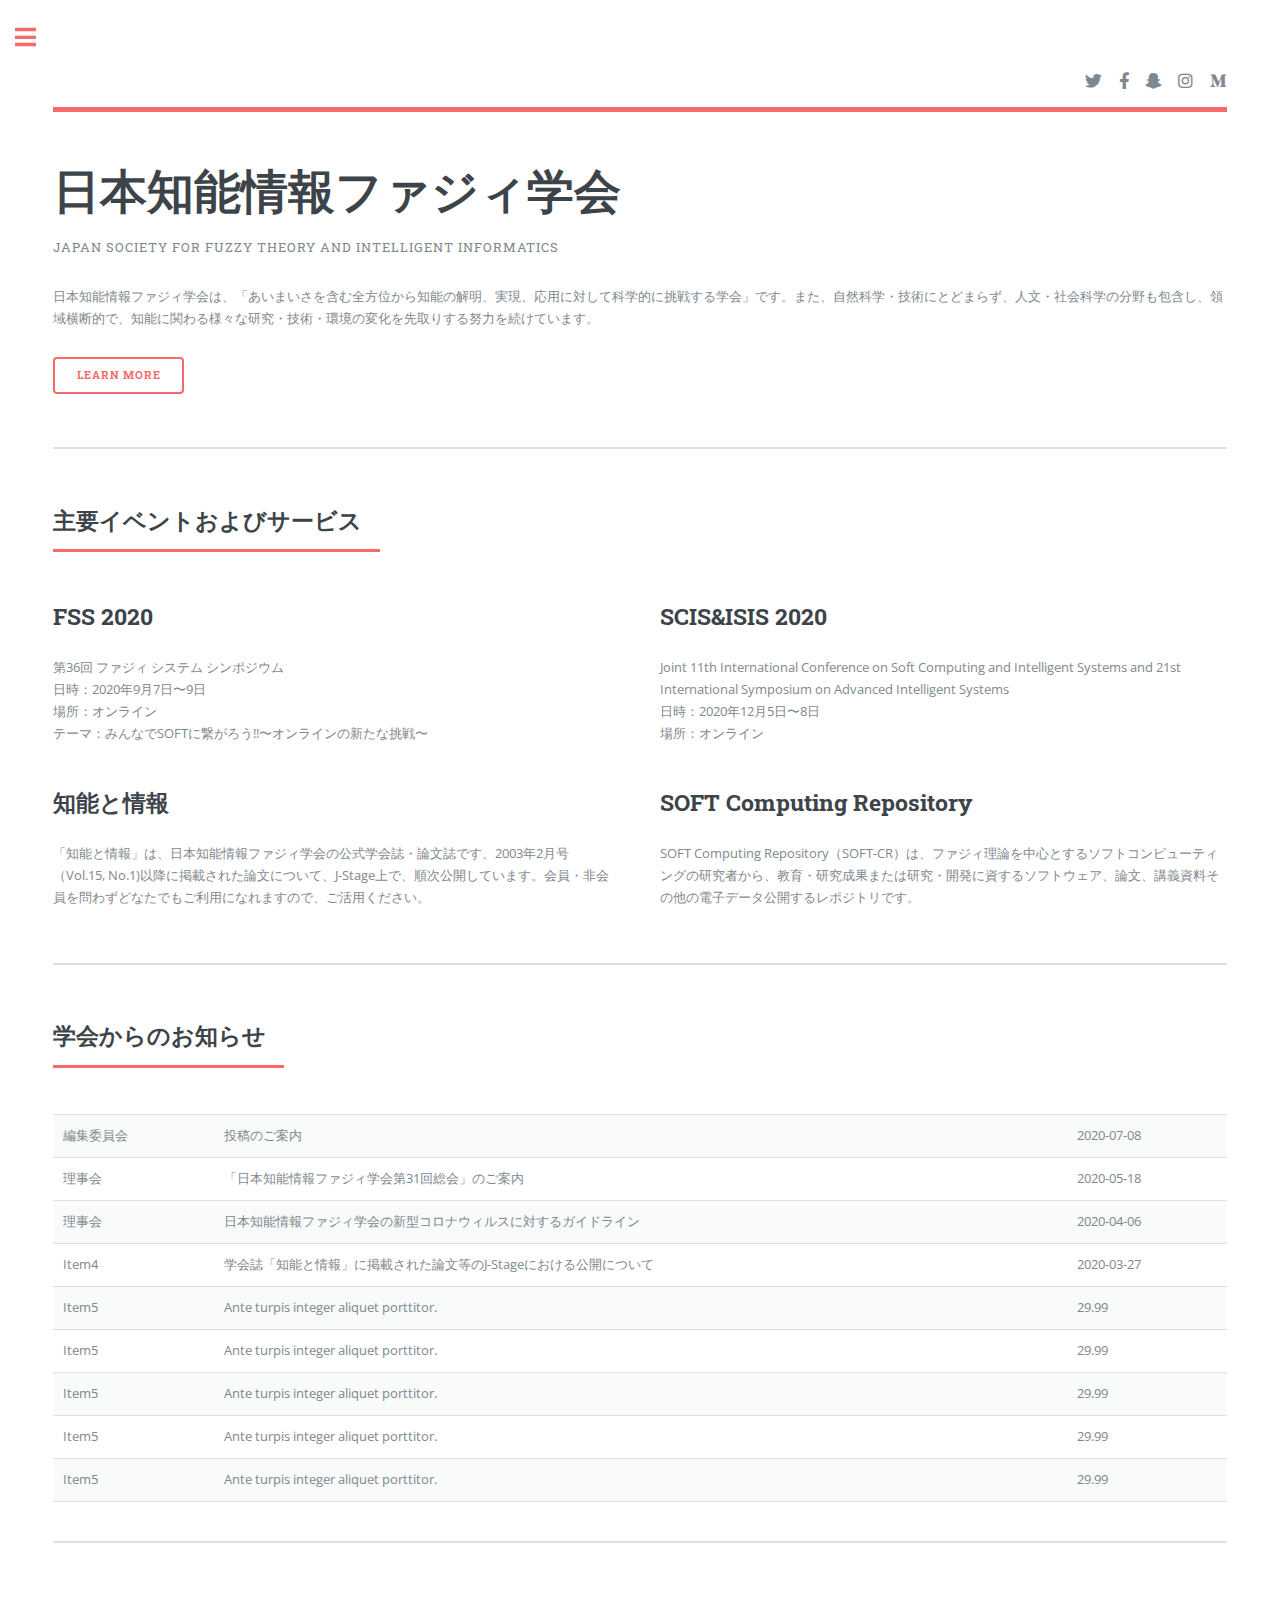
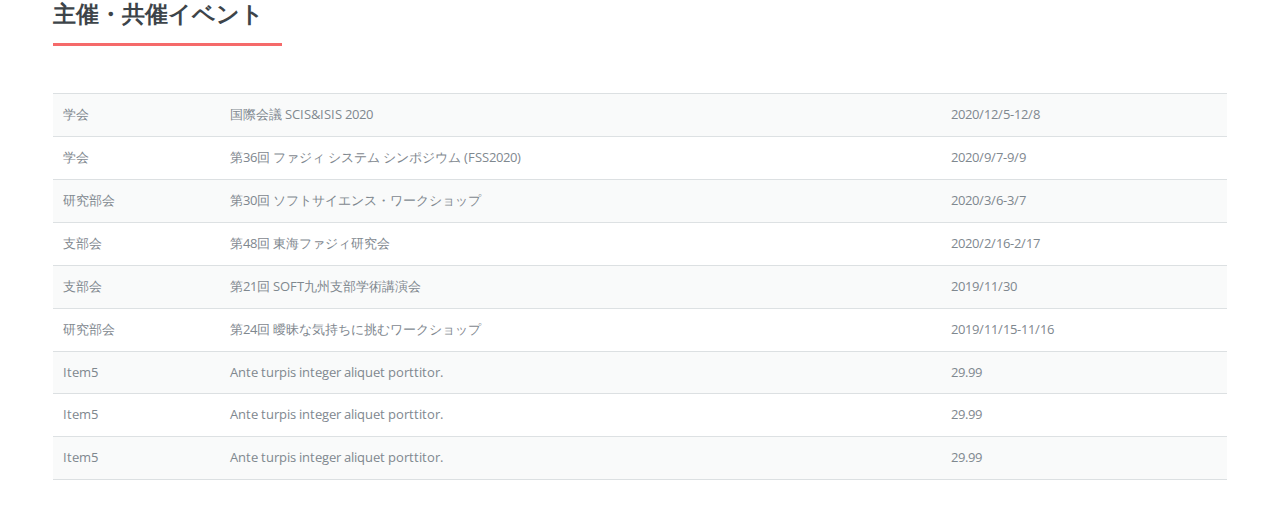
<file: index.html>
<!DOCTYPE HTML>
<!--
	Editorial by HTML5 UP
	html5up.net | @ajlkn
	Free for personal and commercial use under the CCA 3.0 license (html5up.net/license)
-->
<html>
	<head>
		<title>日本知能情報ファジィ学会 SOFT</title>
		<meta charset="utf-8" />
		<meta name="viewport" content="width=device-width, initial-scale=1, user-scalable=no" />
		<link rel="stylesheet" href="assets/css/main.css" />
	</head>
	<body class="is-preload">

		<!-- Wrapper -->
			<div id="wrapper">

				<!-- Main -->
					<div id="main">
						<div class="inner">

							<!-- Header -->
								<header id="header">
									<ul class="icons">
										<li><a href="#" class="icon brands fa-twitter"><span class="label">Twitter</span></a></li>
										<li><a href="#" class="icon brands fa-facebook-f"><span class="label">Facebook</span></a></li>
										<li><a href="#" class="icon brands fa-snapchat-ghost"><span class="label">Snapchat</span></a></li>
										<li><a href="#" class="icon brands fa-instagram"><span class="label">Instagram</span></a></li>
										<li><a href="#" class="icon brands fa-medium-m"><span class="label">Medium</span></a></li>
									</ul>
								</header>

							<!-- Banner -->
								<section id="banner">
									<div class="content">
										<header>
											<h1>日本知能情報ファジィ学会</h1>
											<p>Japan Society for Fuzzy Theory and Intelligent Informatics</p>
										</header>
										<p>日本知能情報ファジィ学会は、「あいまいさを含む全方位から知能の解明、実現、応用に対して科学的に挑戦する学会」です。また、自然科学・技術にとどまらず、人文・社会科学の分野も包含し、領域横断的で、知能に関わる様々な研究・技術・環境の変化を先取りする努力を続けています。</p>
										<ul class="actions">
											<li><a href="#" class="button big">Learn More</a></li>
										</ul>
									</div>
									<!-- <span class="image object">
										<img src="images/logo.jpg" alt="" />
									</span> -->
								</section>

							<!-- Section -->
								<section>
									<header class="major">
										<h2>主要イベントおよびサービス</h2>
									</header>
									<div class="features">
										<article>
											<div class="content">
												<h2><a href="http://fss.j-soft.org/2020/" target="_blank">FSS 2020</a></h2>
												<p>
													第36回 ファジィ システム シンポジウム<br>
													日時：2020年9月7日〜9日<br>
													場所：オンライン<br>
													テーマ：みんなでSOFTに繋がろう!!〜オンラインの新たな挑戦〜
												</p>
											</div>
										</article>
										<article>
											<div class="content">
												<h2><a href="http://scis.j-soft.org/2020/" target="_blank">SCIS&ISIS 2020</a></h2>
												<p>
													Joint 11th International Conference on Soft Computing and Intelligent Systems and 21st International Symposium on Advanced Intelligent Systems<br>
													日時：2020年12月5日〜8日<br>
													場所：オンライン
												</p>
											</div>
										</article>
										<article>
											<div class="content">
												<h2>知能と情報</h2>
												<p>
													「知能と情報」は、日本知能情報ファジィ学会の公式学会誌・論文誌です。2003年2月号（Vol.15, No.1)以降に掲載された論文について、J-Stage上で、順次公開しています。会員・非会員を問わずどなたでもご利用になれますので、ご活用ください。
												</p>
											</div>
										</article>
										<article>
											<div class="content">
												<h2><a href="http://soft-cr.org" target="_blank">SOFT Computing Repository</a></h2>
												<p>
													SOFT Computing Repository（SOFT-CR）は、ファジィ理論を中心とするソフトコンピューティングの研究者から、教育・研究成果または研究・開発に資するソフトウェア、論文、講義資料その他の電子データ公開するレポジトリです。
												</p>
											</div>
										</article>
									</div>
								</section>

							<!-- Section -->
								<section>
									<header class="major">
										<h2>学会からのお知らせ</h2>
									</header>
									<div class="table-wrapper">
										<table>
											<tbody>
												<tr>
													<td>編集委員会</td>
													<td>投稿のご案内</td>
													<td>2020-07-08</td>
												</tr>
												<tr>
													<td>理事会</td>
													<td>「日本知能情報ファジィ学会第31回総会」のご案内</td>
													<td>2020-05-18</td>
												</tr>
												<tr>
													<td>理事会</td>
													<td>日本知能情報ファジィ学会の新型コロナウィルスに対するガイドライン</td>
													<td>2020-04-06</td>
												</tr>
												<tr>
													<td>Item4</td>
													<td>学会誌「知能と情報」に掲載された論文等のJ-Stageにおける公開について</td>
													<td>2020-03-27</td>
												</tr>
												<tr>
													<td>Item5</td>
													<td>Ante turpis integer aliquet porttitor.</td>
													<td>29.99</td>
												</tr>
												<tr>
													<td>Item5</td>
													<td>Ante turpis integer aliquet porttitor.</td>
													<td>29.99</td>
												</tr>
												<tr>
													<td>Item5</td>
													<td>Ante turpis integer aliquet porttitor.</td>
													<td>29.99</td>
												</tr>
												<tr>
													<td>Item5</td>
													<td>Ante turpis integer aliquet porttitor.</td>
													<td>29.99</td>
												</tr>
												<tr>
													<td>Item5</td>
													<td>Ante turpis integer aliquet porttitor.</td>
													<td>29.99</td>
												</tr>
												<tr>
													<td>Item5</td>
													<td>Ante turpis integer aliquet porttitor.</td>
													<td>29.99</td>
												</tr>
											</tbody>
										</table>
									</div>


								</section>
								<section>
									<header class="major">
										<h2>主催・共催イベント</h2>
									</header>
										<div class="table-wrapper">
										<table>
											<tbody>
												<tr>
													<td>学会</td>
													<td>国際会議 SCIS&ISIS 2020</td>
													<td>2020/12/5-12/8</td>
												</tr>
												<tr>
													<td>学会</td>
													<td>第36回 ファジィ システム シンポジウム (FSS2020)</td>
													<td>2020/9/7-9/9</td>
												</tr>
												<tr>
													<td>研究部会</td>
													<td>第30回 ソフトサイエンス・ワークショップ</td>
													<td>2020/3/6-3/7</td>
												</tr>
												<tr>
													<td>支部会</td>
													<td>第48回 東海ファジィ研究会</td>
													<td>2020/2/16-2/17</td>
												</tr>
												<tr>
													<td>支部会</td>
													<td>第21回 SOFT九州支部学術講演会</td>
													<td>2019/11/30</td>
												</tr>
												<tr>
													<td>研究部会</td>
													<td>第24回 曖昧な気持ちに挑むワークショップ</td>
													<td>2019/11/15-11/16</td>
												</tr>
												<tr>
													<td>Item5</td>
													<td>Ante turpis integer aliquet porttitor.</td>
													<td>29.99</td>
												</tr>
												<tr>
													<td>Item5</td>
													<td>Ante turpis integer aliquet porttitor.</td>
													<td>29.99</td>
												</tr>
												<tr>
													<td>Item5</td>
													<td>Ante turpis integer aliquet porttitor.</td>
													<td>29.99</td>
												</tr>
												<tr>
													<td>Item5</td>
													<td>Ante turpis integer aliquet porttitor.</td>
													<td>29.99</td>
												</tr>
												<tr>
													<td>Item5</td>
													<td>Ante turpis integer aliquet porttitor.</td>
													<td>29.99</td>
												</tr>
												<tr>
													<td>Item5</td>
													<td>Ante turpis integer aliquet porttitor.</td>
													<td>29.99</td>
												</tr>
											</tbody>
										</table>
									</div>
								</section>
						</div>
					</div>

					<!--{% include menu.html %}-->
					<!-- Sidebar -->
<div id="sidebar">
	<div class="inner">

		<!-- Search -->
		<section id="search" class="alt">
			<form method="post" action="#">
				<input type="text" name="query" id="query" placeholder="Search" />
			</form>
		</section>

		<!-- Menu -->
		<nav id="menu">
			<header class="major">
				<h2>Menu</h2>
			</header>
			<ul>
				<li><a href="index.html">トップページ</a></li>
				<li>
					<span class="opener">学会について</span>
					<ul>
						<li><a href="about.html">会長の挨拶</a></li>
						<li><a href="#">沿革</a></li>
						<li><a href="#">組織</a></li>
						<li><a href="#">定款・規程</a></li>
						<li><a href="#">個人情報保護方針</a></li>
						<li><a href="#">各種報告書</a></li>
						<li><a href="#">学会賞受賞者およびフェローリスト</a></li>
						<li><a href="#">法人会員</a></li>
					</ul>
				</li>
				<li><a href="generic.html">About US</a></li>
				<li><a href="generic.html">入会案内</a></li>
				<li>
					<span class="opener">学会誌「知能と情報」</span>
					<ul>
						<li><a href="#">「知能と情報」とは</a></li>
						<li><a href="#">特集論文募集</a></li>
						<li><a href="#">投稿規定</a></li>
						<li><a href="#">投稿システム</a></li>
						<li><a href="#">学会誌目次・会告</a></li>
						<li><a href="#">学会誌のコーナー紹介</a></li>
					</ul>
				</li>
				<li>
					<span class="opener">イベント情報</span>
					<ul>
						<li><a href="#">ファジィ システム シンポジウム</a></li>
						<li><a href="#">国際会議 SCIS&ISIS</a></li>
						<li><a href="#">主催・共催イベント</a></li>
						<li><a href="#">協賛イベント</a></li>
					</ul>
				</li>
				<li>
					<span class="opener">ツール・データベース</span>
					<ul>
						<li><a href="#">SOFT-Computing Repository</a></li>
						<li><a href="#">データベース公開サービス</a></li>
					</ul>
				</li>
				<li><a href="elements.html">メーリングリスト</a></li>
				<li><a href="elements.html">会員情報管理システム</a></li>
				<li><a href="elements.html">関連リンク</a></li>
				<li><a href="elements.html">お問合せ</a></li>
			</ul>
		</nav>

		<!-- Section -->
		<section>
			<ul class="contact">
				<li class="icon solid fa-envelope"><a href="#">soft (at) flsi.cird.or.jp</a></li>
				<li class="icon solid fa-phone">0948-24-335</li>
				<li class="icon solid fa-home">〒820-0067福岡県飯塚市津680-41<br />
				一般財団法人ファジィシステム研究所内</li>
			</ul>
		</section>

		<!-- Footer -->
		<footer id="footer">
			<p class="copyright">&copy; Japan Society for Fuzzy Theory and Intelligent Informatics. All rights reserved. Demo Images: <a href="https://unsplash.com">Unsplash</a>. Design: <a href="https://html5up.net">HTML5 UP</a>.</p>
		</footer>

	</div>
</div>

			</div>

		<!-- Scripts -->
			<script src="assets/js/jquery.min.js"></script>
			<script src="assets/js/browser.min.js"></script>
			<script src="assets/js/breakpoints.min.js"></script>
			<script src="assets/js/util.js"></script>
			<script src="assets/js/main.js"></script>


	</body>
</html>
</file>
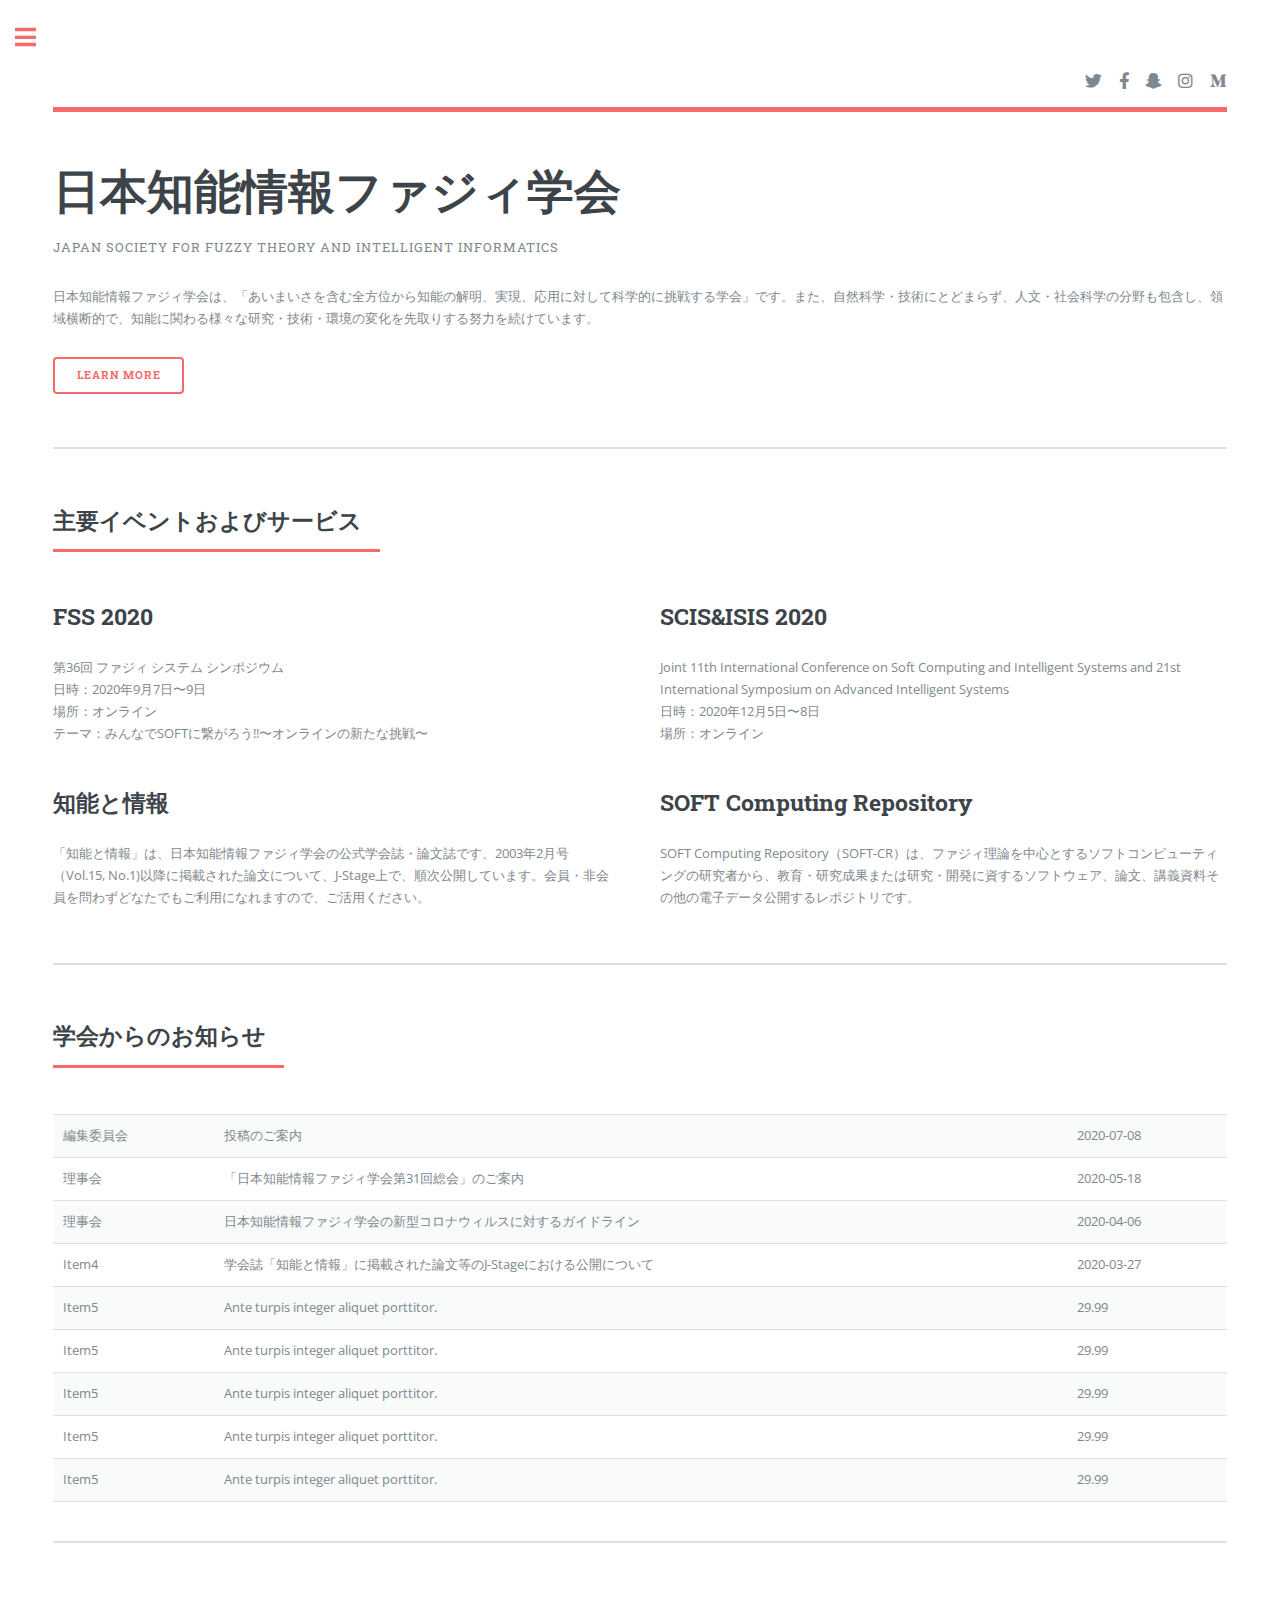
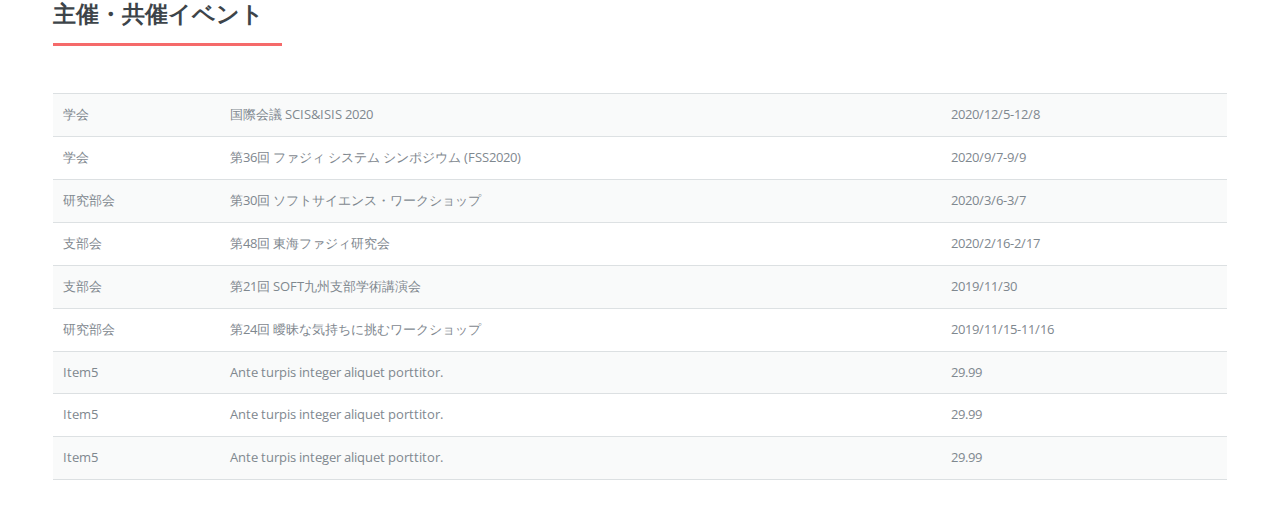
<file: about.html>
<!DOCTYPE HTML>
<!--
	Editorial by HTML5 UP
	html5up.net | @ajlkn
	Free for personal and commercial use under the CCA 3.0 license (html5up.net/license)
-->
<html>
	<head>
		<title>日本知能情報ファジィ学会 SOFT</title>
		<meta charset="utf-8" />
		<meta name="viewport" content="width=device-width, initial-scale=1, user-scalable=no" />
		<link rel="stylesheet" href="assets/css/main.css" />
	</head>
	<body class="is-preload">

		<!-- Wrapper -->
			<div id="wrapper">

				<!-- Main -->
					<div id="main">
						<div class="inner">

							<!-- Header -->
								<header id="header">
									<ul class="icons">
										<li><a href="#" class="icon brands fa-twitter"><span class="label">Twitter</span></a></li>
										<li><a href="#" class="icon brands fa-facebook-f"><span class="label">Facebook</span></a></li>
										<li><a href="#" class="icon brands fa-snapchat-ghost"><span class="label">Snapchat</span></a></li>
										<li><a href="#" class="icon brands fa-instagram"><span class="label">Instagram</span></a></li>
										<li><a href="#" class="icon brands fa-medium-m"><span class="label">Medium</span></a></li>
									</ul>
								</header>

							<!-- Banner -->
								<section id="banner">
									<div class="content">
										<header>
											<h1>日本知能情報ファジィ学会</h1>
											<p>Japan Society for Fuzzy Theory and Intelligent Informatics</p>
										</header>
										<p>日本知能情報ファジィ学会は、「あいまいさを含む全方位から知能の解明、実現、応用に対して科学的に挑戦する学会」です。また、自然科学・技術にとどまらず、人文・社会科学の分野も包含し、領域横断的で、知能に関わる様々な研究・技術・環境の変化を先取りする努力を続けています。</p>
										<ul class="actions">
											<li><a href="#" class="button big">Learn More</a></li>
										</ul>
									</div>
									<!-- <span class="image object">
										<img src="images/logo.jpg" alt="" />
									</span> -->
								</section>

							<!-- Section -->
								<section>
									<header class="major">
										<h2>主要イベントおよびサービス</h2>
									</header>
									<div class="features">
										<article>
											<div class="content">
												<h2>FSS 2020</h2>
												<p>
													第36回 ファジィ システム シンポジウム<br>
													日時：2020年9月7日〜9日<br>
													場所：オンライン<br>
													テーマ：みんなでSOFTに繋がろう!!〜オンラインの新たな挑戦〜
												</p>
											</div>
										</article>
										<article>
											<div class="content">
												<h2>SCIS&ISIS 2020</h2>
												<p>
													Joint 11th International Conference on Soft Computing and Intelligent Systems and 21st International Symposium on Advanced Intelligent Systems<br>
													日時：2020年12月5日〜8日<br>
													場所：オンライン
												</p>
											</div>
										</article>
										<article>
											<div class="content">
												<h2>知能と情報</h2>
												<p>
													「知能と情報」は、日本知能情報ファジィ学会の公式学会誌・論文誌です。2003年2月号（Vol.15, No.1)以降に掲載された論文について、J-Stage上で、順次公開しています。会員・非会員を問わずどなたでもご利用になれますので、ご活用ください。
												</p>
											</div>
										</article>
										<article>
											<div class="content">
												<h2>SOFT Computing Repository</h2>
												<p>
													SOFT Computing Repository（SOFT-CR）は、ファジィ理論を中心とするソフトコンピューティングの研究者から、教育・研究成果または研究・開発に資するソフトウェア、論文、講義資料その他の電子データ公開するレポジトリです。
												</p>
											</div>
										</article>
									</div>
								</section>

							<!-- Section -->
								<section>
									<header class="major">
										<h2>学会からのお知らせ</h2>
									</header>
									<div class="table-wrapper">
										<table>
											<tbody>
												<tr>
													<td>編集委員会</td>
													<td>投稿のご案内</td>
													<td>2020-07-08</td>
												</tr>
												<tr>
													<td>理事会</td>
													<td>「日本知能情報ファジィ学会第31回総会」のご案内</td>
													<td>2020-05-18</td>
												</tr>
												<tr>
													<td>理事会</td>
													<td>日本知能情報ファジィ学会の新型コロナウィルスに対するガイドライン</td>
													<td>2020-04-06</td>
												</tr>
												<tr>
													<td>Item4</td>
													<td>学会誌「知能と情報」に掲載された論文等のJ-Stageにおける公開について</td>
													<td>2020-03-27</td>
												</tr>
												<tr>
													<td>Item5</td>
													<td>Ante turpis integer aliquet porttitor.</td>
													<td>29.99</td>
												</tr>
												<tr>
													<td>Item5</td>
													<td>Ante turpis integer aliquet porttitor.</td>
													<td>29.99</td>
												</tr>
												<tr>
													<td>Item5</td>
													<td>Ante turpis integer aliquet porttitor.</td>
													<td>29.99</td>
												</tr>
												<tr>
													<td>Item5</td>
													<td>Ante turpis integer aliquet porttitor.</td>
													<td>29.99</td>
												</tr>
												<tr>
													<td>Item5</td>
													<td>Ante turpis integer aliquet porttitor.</td>
													<td>29.99</td>
												</tr>
												<tr>
													<td>Item5</td>
													<td>Ante turpis integer aliquet porttitor.</td>
													<td>29.99</td>
												</tr>
											</tbody>
										</table>
									</div>


								</section>
								<section>
									<header class="major">
										<h2>主催・共催イベント</h2>
									</header>
										<div class="table-wrapper">
										<table>
											<tbody>
												<tr>
													<td>学会</td>
													<td>国際会議 SCIS&ISIS 2020</td>
													<td>2020/12/5-12/8</td>
												</tr>
												<tr>
													<td>学会</td>
													<td>第36回 ファジィ システム シンポジウム (FSS2020)</td>
													<td>2020/9/7-9/9</td>
												</tr>
												<tr>
													<td>研究部会</td>
													<td>第30回 ソフトサイエンス・ワークショップ</td>
													<td>2020/3/6-3/7</td>
												</tr>
												<tr>
													<td>支部会</td>
													<td>第48回 東海ファジィ研究会</td>
													<td>2020/2/16-2/17</td>
												</tr>
												<tr>
													<td>支部会</td>
													<td>第21回 SOFT九州支部学術講演会</td>
													<td>2019/11/30</td>
												</tr>
												<tr>
													<td>研究部会</td>
													<td>第24回 曖昧な気持ちに挑むワークショップ</td>
													<td>2019/11/15-11/16</td>
												</tr>
												<tr>
													<td>Item5</td>
													<td>Ante turpis integer aliquet porttitor.</td>
													<td>29.99</td>
												</tr>
												<tr>
													<td>Item5</td>
													<td>Ante turpis integer aliquet porttitor.</td>
													<td>29.99</td>
												</tr>
												<tr>
													<td>Item5</td>
													<td>Ante turpis integer aliquet porttitor.</td>
													<td>29.99</td>
												</tr>
												<tr>
													<td>Item5</td>
													<td>Ante turpis integer aliquet porttitor.</td>
													<td>29.99</td>
												</tr>
												<tr>
													<td>Item5</td>
													<td>Ante turpis integer aliquet porttitor.</td>
													<td>29.99</td>
												</tr>
												<tr>
													<td>Item5</td>
													<td>Ante turpis integer aliquet porttitor.</td>
													<td>29.99</td>
												</tr>
											</tbody>
										</table>
									</div>
								</section>
						</div>
					</div>

				<!-- Sidebar -->
					<div id="sidebar">
						<div class="inner">

							<!-- Search -->
								<section id="search" class="alt">
									<form method="post" action="#">
										<input type="text" name="query" id="query" placeholder="Search" />
									</form>
								</section>

							<!-- Menu -->
								<nav id="menu">
									<header class="major">
										<h2>Menu</h2>
									</header>
									<ul>
										<li><a href="index.html">トップページ</a></li>
										<li>
											<span class="opener">学会について</span>
											<ul>
												<li><a href="#">会長の挨拶</a></li>
												<li><a href="#">沿革</a></li>
												<li><a href="#">組織</a></li>
												<li><a href="#">定款・規程</a></li>
												<li><a href="#">個人情報保護方針</a></li>
												<li><a href="#">各種報告書</a></li>
												<li><a href="#">学会賞受賞者およびフェローリスト</a></li>
												<li><a href="#">法人会員</a></li>
											</ul>
										</li>
										<li><a href="generic.html">About US</a></li>
										<li><a href="generic.html">入会案内</a></li>
										<li>
											<span class="opener">学会誌「知能と情報」</span>
											<ul>
												<li><a href="#">「知能と情報」とは</a></li>
												<li><a href="#">特集論文募集</a></li>
												<li><a href="#">投稿規定</a></li>
												<li><a href="#">投稿システム</a></li>
												<li><a href="#">学会誌目次・会告</a></li>
												<li><a href="#">学会誌のコーナー紹介</a></li>
											</ul>
										</li>
										<li>
											<span class="opener">イベント情報</span>
											<ul>
												<li><a href="#">ファジィ システム シンポジウム</a></li>
												<li><a href="#">国際会議 SCIS&ISIS</a></li>
												<li><a href="#">主催・共催イベント</a></li>
												<li><a href="#">協賛イベント</a></li>
											</ul>
										</li>
										<li>
											<span class="opener">ツール・データベース</span>
											<ul>
												<li><a href="#">SOFT-Computing Repository</a></li>
												<li><a href="#">データベース公開サービス</a></li>
											</ul>
										</li>
										<li><a href="elements.html">メーリングリスト</a></li>
										<li><a href="elements.html">会員情報管理システム</a></li>
										<li><a href="elements.html">関連リンク</a></li>
										<li><a href="elements.html">お問合せ</a></li>
									</ul>
								</nav>

							<!-- Section -->
								<section>
									<ul class="contact">
										<li class="icon solid fa-envelope"><a href="#">soft (at) flsi.cird.or.jp</a></li>
										<li class="icon solid fa-phone">0948-24-335</li>
										<li class="icon solid fa-home">〒820-0067福岡県飯塚市津680-41<br />
										一般財団法人ファジィシステム研究所内</li>
									</ul>
								</section>

							<!-- Footer -->
								<footer id="footer">
									<p class="copyright">&copy; Japan Society for Fuzzy Theory and Intelligent Informatics. All rights reserved. Demo Images: <a href="https://unsplash.com">Unsplash</a>. Design: <a href="https://html5up.net">HTML5 UP</a>.</p>
								</footer>

						</div>
					</div>

			</div>

		<!-- Scripts -->
			<script src="assets/js/jquery.min.js"></script>
			<script src="assets/js/browser.min.js"></script>
			<script src="assets/js/breakpoints.min.js"></script>
			<script src="assets/js/util.js"></script>
			<script src="assets/js/main.js"></script>

	</body>
</html>
</file>
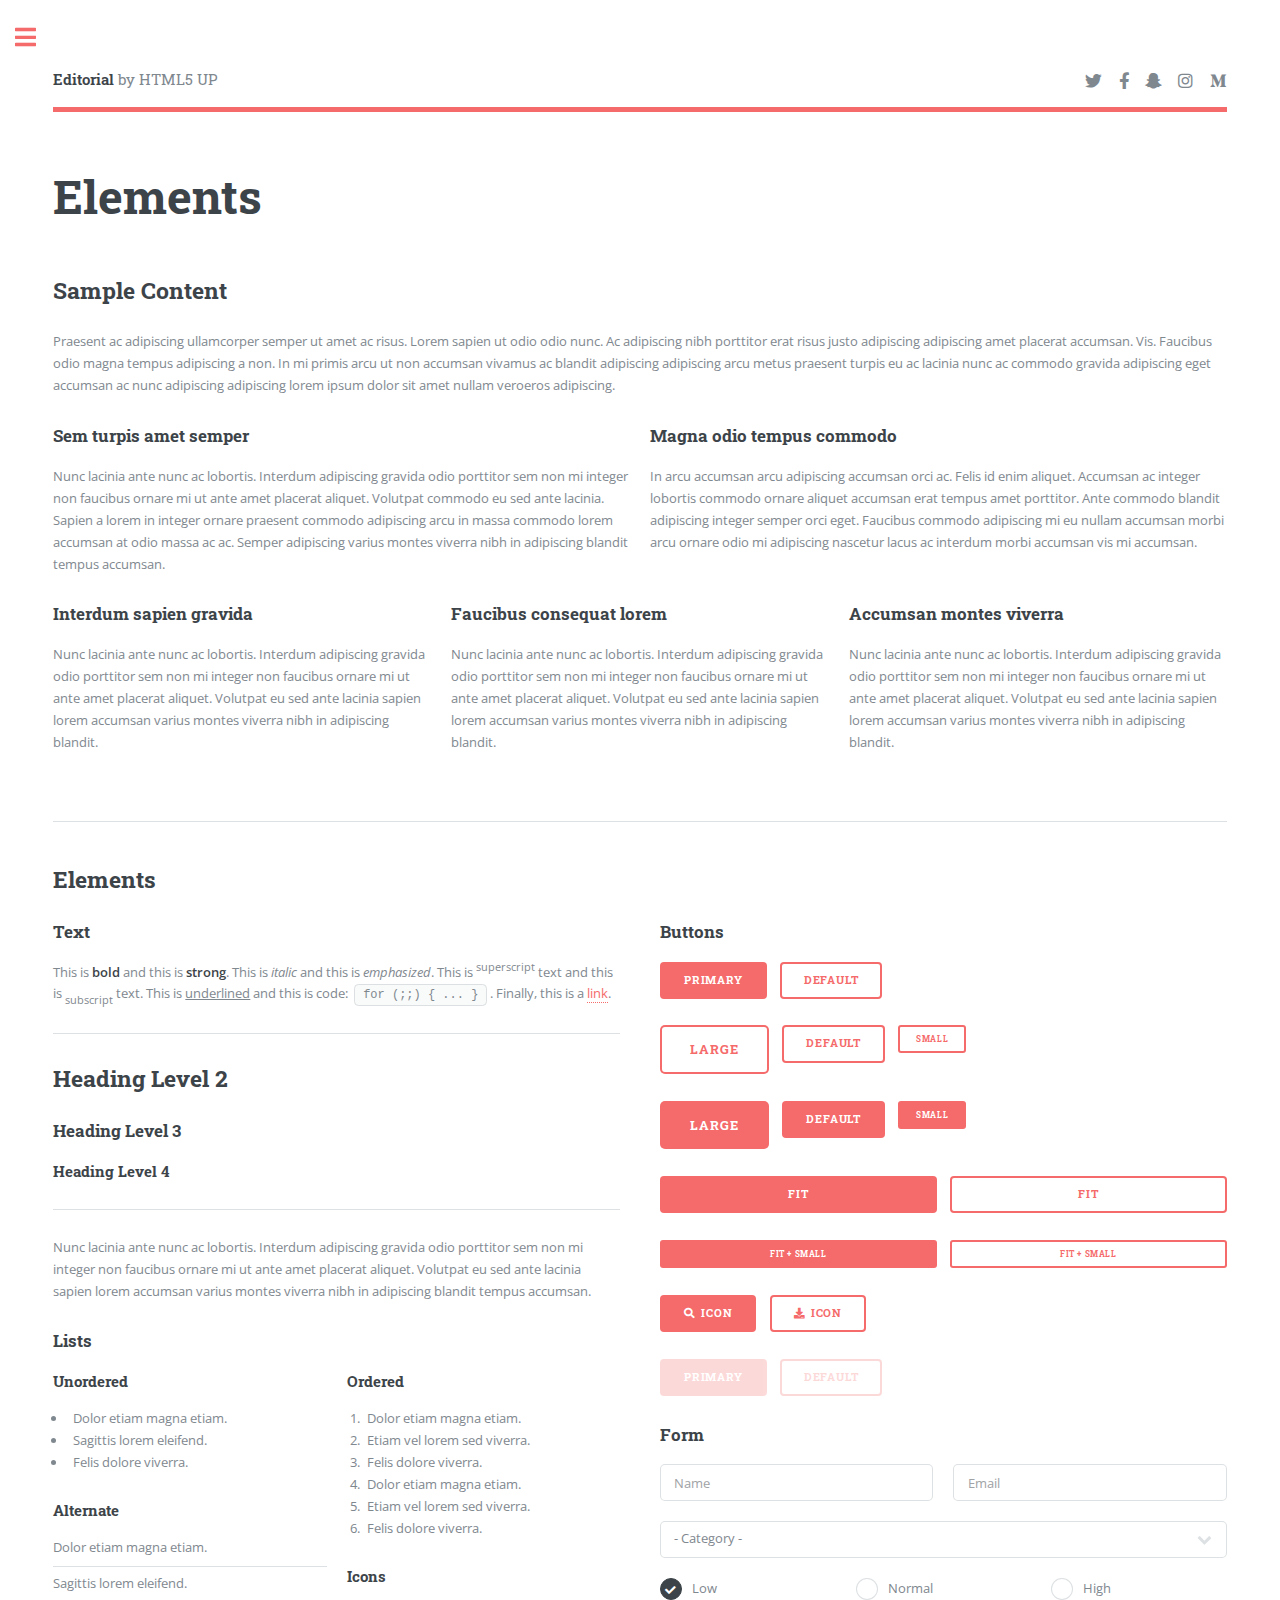
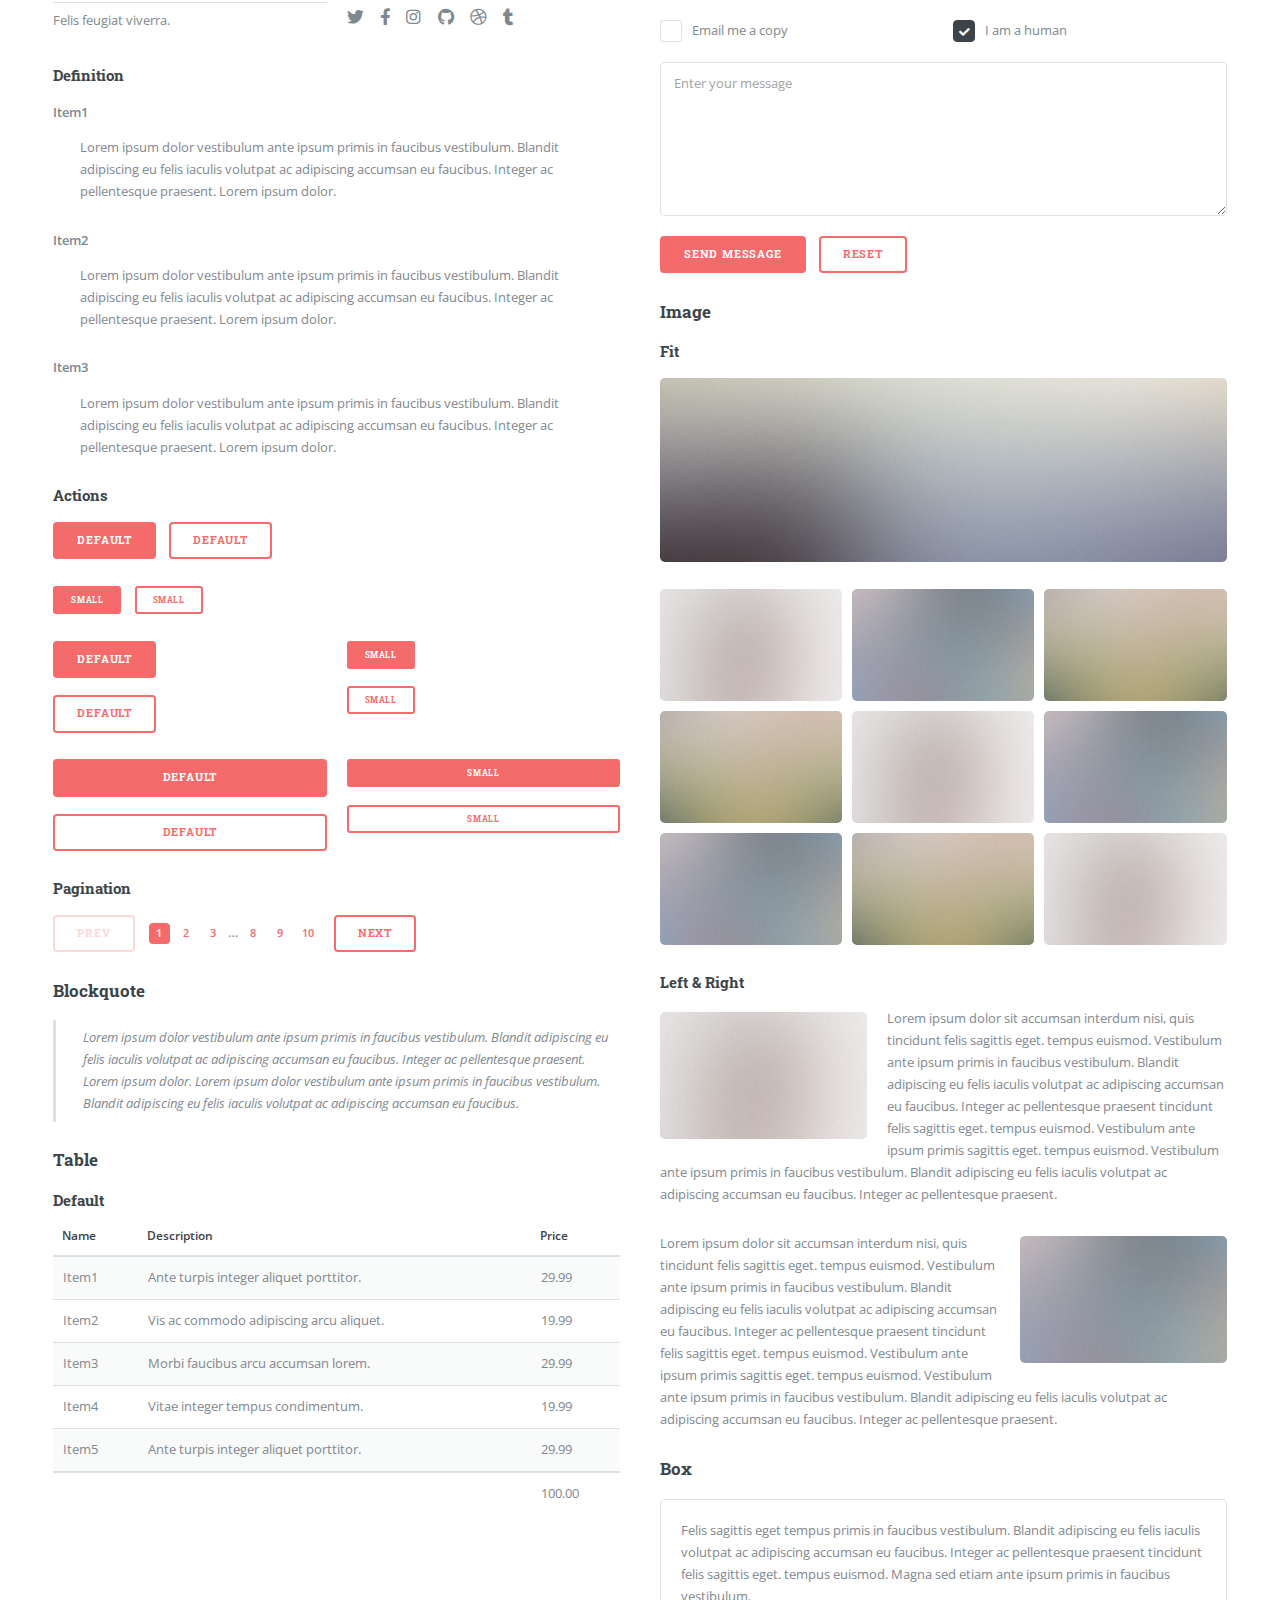
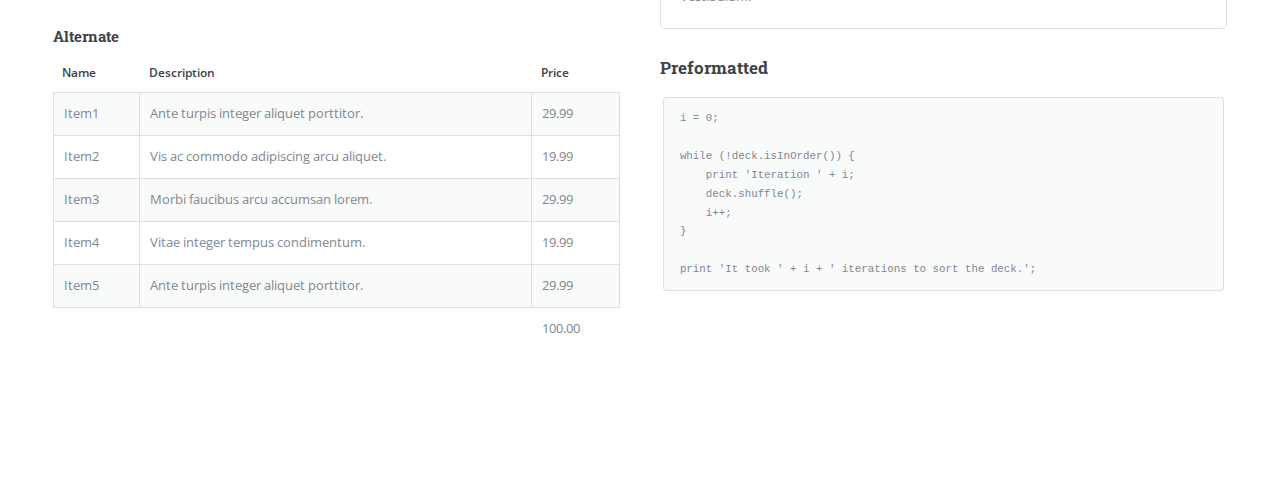
<file: elements.html>
<!DOCTYPE HTML>
<!--
	Editorial by HTML5 UP
	html5up.net | @ajlkn
	Free for personal and commercial use under the CCA 3.0 license (html5up.net/license)
-->
<html>
	<head>
		<title>Elements - Editorial by HTML5 UP</title>
		<meta charset="utf-8" />
		<meta name="viewport" content="width=device-width, initial-scale=1, user-scalable=no" />
		<link rel="stylesheet" href="assets/css/main.css" />
	</head>
	<body class="is-preload">

		<!-- Wrapper -->
			<div id="wrapper">

				<!-- Main -->
					<div id="main">
						<div class="inner">

							<!-- Header -->
								<header id="header">
									<a href="index.html" class="logo"><strong>Editorial</strong> by HTML5 UP</a>
									<ul class="icons">
										<li><a href="#" class="icon brands fa-twitter"><span class="label">Twitter</span></a></li>
										<li><a href="#" class="icon brands fa-facebook-f"><span class="label">Facebook</span></a></li>
										<li><a href="#" class="icon brands fa-snapchat-ghost"><span class="label">Snapchat</span></a></li>
										<li><a href="#" class="icon brands fa-instagram"><span class="label">Instagram</span></a></li>
										<li><a href="#" class="icon brands fa-medium-m"><span class="label">Medium</span></a></li>
									</ul>
								</header>

							<!-- Content -->
								<section>
									<header class="main">
										<h1>Elements</h1>
									</header>

									<!-- Content -->
										<h2 id="content">Sample Content</h2>
										<p>Praesent ac adipiscing ullamcorper semper ut amet ac risus. Lorem sapien ut odio odio nunc. Ac adipiscing nibh porttitor erat risus justo adipiscing adipiscing amet placerat accumsan. Vis. Faucibus odio magna tempus adipiscing a non. In mi primis arcu ut non accumsan vivamus ac blandit adipiscing adipiscing arcu metus praesent turpis eu ac lacinia nunc ac commodo gravida adipiscing eget accumsan ac nunc adipiscing adipiscing lorem ipsum dolor sit amet nullam veroeros adipiscing.</p>
										<div class="row">
											<div class="col-6 col-12-small">
												<h3>Sem turpis amet semper</h3>
												<p>Nunc lacinia ante nunc ac lobortis. Interdum adipiscing gravida odio porttitor sem non mi integer non faucibus ornare mi ut ante amet placerat aliquet. Volutpat commodo eu sed ante lacinia. Sapien a lorem in integer ornare praesent commodo adipiscing arcu in massa commodo lorem accumsan at odio massa ac ac. Semper adipiscing varius montes viverra nibh in adipiscing blandit tempus accumsan.</p>
											</div>
											<div class="col-6 col-12-small">
												<h3>Magna odio tempus commodo</h3>
												<p>In arcu accumsan arcu adipiscing accumsan orci ac. Felis id enim aliquet. Accumsan ac integer lobortis commodo ornare aliquet accumsan erat tempus amet porttitor. Ante commodo blandit adipiscing integer semper orci eget. Faucibus commodo adipiscing mi eu nullam accumsan morbi arcu ornare odio mi adipiscing nascetur lacus ac interdum morbi accumsan vis mi accumsan.</p>
											</div>
											<!-- Break -->
											<div class="col-4 col-12-medium">
												<h3>Interdum sapien gravida</h3>
												<p>Nunc lacinia ante nunc ac lobortis. Interdum adipiscing gravida odio porttitor sem non mi integer non faucibus ornare mi ut ante amet placerat aliquet. Volutpat eu sed ante lacinia sapien lorem accumsan varius montes viverra nibh in adipiscing blandit.</p>
											</div>
											<div class="col-4 col-12-medium">
												<h3>Faucibus consequat lorem</h3>
												<p>Nunc lacinia ante nunc ac lobortis. Interdum adipiscing gravida odio porttitor sem non mi integer non faucibus ornare mi ut ante amet placerat aliquet. Volutpat eu sed ante lacinia sapien lorem accumsan varius montes viverra nibh in adipiscing blandit.</p>
											</div>
											<div class="col-4 col-12-medium">
												<h3>Accumsan montes viverra</h3>
												<p>Nunc lacinia ante nunc ac lobortis. Interdum adipiscing gravida odio porttitor sem non mi integer non faucibus ornare mi ut ante amet placerat aliquet. Volutpat eu sed ante lacinia sapien lorem accumsan varius montes viverra nibh in adipiscing blandit.</p>
											</div>
										</div>

									<hr class="major" />

									<!-- Elements -->
										<h2 id="elements">Elements</h2>
										<div class="row gtr-200">
											<div class="col-6 col-12-medium">

												<!-- Text stuff -->
													<h3>Text</h3>
													<p>This is <b>bold</b> and this is <strong>strong</strong>. This is <i>italic</i> and this is <em>emphasized</em>.
													This is <sup>superscript</sup> text and this is <sub>subscript</sub> text.
													This is <u>underlined</u> and this is code: <code>for (;;) { ... }</code>.
													Finally, this is a <a href="#">link</a>.</p>
													<hr />
													<h2>Heading Level 2</h2>
													<h3>Heading Level 3</h3>
													<h4>Heading Level 4</h4>
													<hr />
													<p>Nunc lacinia ante nunc ac lobortis. Interdum adipiscing gravida odio porttitor sem non mi integer non faucibus ornare mi ut ante amet placerat aliquet. Volutpat eu sed ante lacinia sapien lorem accumsan varius montes viverra nibh in adipiscing blandit tempus accumsan.</p>

												<!-- Lists -->
													<h3>Lists</h3>
													<div class="row">
														<div class="col-6 col-12-small">

															<h4>Unordered</h4>
															<ul>
																<li>Dolor etiam magna etiam.</li>
																<li>Sagittis lorem eleifend.</li>
																<li>Felis dolore viverra.</li>
															</ul>

															<h4>Alternate</h4>
															<ul class="alt">
																<li>Dolor etiam magna etiam.</li>
																<li>Sagittis lorem eleifend.</li>
																<li>Felis feugiat viverra.</li>
															</ul>

														</div>
														<div class="col-6 col-12-small">

															<h4>Ordered</h4>
															<ol>
																<li>Dolor etiam magna etiam.</li>
																<li>Etiam vel lorem sed viverra.</li>
																<li>Felis dolore viverra.</li>
																<li>Dolor etiam magna etiam.</li>
																<li>Etiam vel lorem sed viverra.</li>
																<li>Felis dolore viverra.</li>
															</ol>

															<h4>Icons</h4>
															<ul class="icons">
																<li><a href="#" class="icon brands fa-twitter"><span class="label">Twitter</span></a></li>
																<li><a href="#" class="icon brands fa-facebook-f"><span class="label">Facebook</span></a></li>
																<li><a href="#" class="icon brands fa-instagram"><span class="label">Instagram</span></a></li>
																<li><a href="#" class="icon brands fa-github"><span class="label">Github</span></a></li>
																<li><a href="#" class="icon brands fa-dribbble"><span class="label">Dribbble</span></a></li>
																<li><a href="#" class="icon brands fa-tumblr"><span class="label">Tumblr</span></a></li>
															</ul>

														</div>
													</div>
													<h4>Definition</h4>
													<dl>
														<dt>Item1</dt>
														<dd>
															<p>Lorem ipsum dolor vestibulum ante ipsum primis in faucibus vestibulum. Blandit adipiscing eu felis iaculis volutpat ac adipiscing accumsan eu faucibus. Integer ac pellentesque praesent. Lorem ipsum dolor.</p>
														</dd>
														<dt>Item2</dt>
														<dd>
															<p>Lorem ipsum dolor vestibulum ante ipsum primis in faucibus vestibulum. Blandit adipiscing eu felis iaculis volutpat ac adipiscing accumsan eu faucibus. Integer ac pellentesque praesent. Lorem ipsum dolor.</p>
														</dd>
														<dt>Item3</dt>
														<dd>
															<p>Lorem ipsum dolor vestibulum ante ipsum primis in faucibus vestibulum. Blandit adipiscing eu felis iaculis volutpat ac adipiscing accumsan eu faucibus. Integer ac pellentesque praesent. Lorem ipsum dolor.</p>
														</dd>
													</dl>

													<h4>Actions</h4>
													<ul class="actions">
														<li><a href="#" class="button primary">Default</a></li>
														<li><a href="#" class="button">Default</a></li>
													</ul>
													<ul class="actions small">
														<li><a href="#" class="button primary small">Small</a></li>
														<li><a href="#" class="button small">Small</a></li>
													</ul>
													<div class="row">
														<div class="col-6 col-12-small">
															<ul class="actions stacked">
																<li><a href="#" class="button primary">Default</a></li>
																<li><a href="#" class="button">Default</a></li>
															</ul>
														</div>
														<div class="col-6 col-12-small">
															<ul class="actions stacked">
																<li><a href="#" class="button primary small">Small</a></li>
																<li><a href="#" class="button small">Small</a></li>
															</ul>
														</div>
														<div class="col-6 col-12-small">
															<ul class="actions stacked">
																<li><a href="#" class="button primary fit">Default</a></li>
																<li><a href="#" class="button fit">Default</a></li>
															</ul>
														</div>
														<div class="col-6 col-12-small">
															<ul class="actions stacked">
																<li><a href="#" class="button primary small fit">Small</a></li>
																<li><a href="#" class="button small fit">Small</a></li>
															</ul>
														</div>
													</div>

													<h4>Pagination</h4>
													<ul class="pagination">
														<li><span class="button disabled">Prev</span></li>
														<li><a href="#" class="page active">1</a></li>
														<li><a href="#" class="page">2</a></li>
														<li><a href="#" class="page">3</a></li>
														<li><span>&hellip;</span></li>
														<li><a href="#" class="page">8</a></li>
														<li><a href="#" class="page">9</a></li>
														<li><a href="#" class="page">10</a></li>
														<li><a href="#" class="button">Next</a></li>
													</ul>

												<!-- Blockquote -->
													<h3>Blockquote</h3>
													<blockquote>Lorem ipsum dolor vestibulum ante ipsum primis in faucibus vestibulum. Blandit adipiscing eu felis iaculis volutpat ac adipiscing accumsan eu faucibus. Integer ac pellentesque praesent. Lorem ipsum dolor. Lorem ipsum dolor vestibulum ante ipsum primis in faucibus vestibulum. Blandit adipiscing eu felis iaculis volutpat ac adipiscing accumsan eu faucibus.</blockquote>

												<!-- Table -->
													<h3>Table</h3>

													<h4>Default</h4>
													<div class="table-wrapper">
														<table>
															<thead>
																<tr>
																	<th>Name</th>
																	<th>Description</th>
																	<th>Price</th>
																</tr>
															</thead>
															<tbody>
																<tr>
																	<td>Item1</td>
																	<td>Ante turpis integer aliquet porttitor.</td>
																	<td>29.99</td>
																</tr>
																<tr>
																	<td>Item2</td>
																	<td>Vis ac commodo adipiscing arcu aliquet.</td>
																	<td>19.99</td>
																</tr>
																<tr>
																	<td>Item3</td>
																	<td> Morbi faucibus arcu accumsan lorem.</td>
																	<td>29.99</td>
																</tr>
																<tr>
																	<td>Item4</td>
																	<td>Vitae integer tempus condimentum.</td>
																	<td>19.99</td>
																</tr>
																<tr>
																	<td>Item5</td>
																	<td>Ante turpis integer aliquet porttitor.</td>
																	<td>29.99</td>
																</tr>
															</tbody>
															<tfoot>
																<tr>
																	<td colspan="2"></td>
																	<td>100.00</td>
																</tr>
															</tfoot>
														</table>
													</div>

													<h4>Alternate</h4>
													<div class="table-wrapper">
														<table class="alt">
															<thead>
																<tr>
																	<th>Name</th>
																	<th>Description</th>
																	<th>Price</th>
																</tr>
															</thead>
															<tbody>
																<tr>
																	<td>Item1</td>
																	<td>Ante turpis integer aliquet porttitor.</td>
																	<td>29.99</td>
																</tr>
																<tr>
																	<td>Item2</td>
																	<td>Vis ac commodo adipiscing arcu aliquet.</td>
																	<td>19.99</td>
																</tr>
																<tr>
																	<td>Item3</td>
																	<td> Morbi faucibus arcu accumsan lorem.</td>
																	<td>29.99</td>
																</tr>
																<tr>
																	<td>Item4</td>
																	<td>Vitae integer tempus condimentum.</td>
																	<td>19.99</td>
																</tr>
																<tr>
																	<td>Item5</td>
																	<td>Ante turpis integer aliquet porttitor.</td>
																	<td>29.99</td>
																</tr>
															</tbody>
															<tfoot>
																<tr>
																	<td colspan="2"></td>
																	<td>100.00</td>
																</tr>
															</tfoot>
														</table>
													</div>

											</div>
											<div class="col-6 col-12-medium">

												<!-- Buttons -->
													<h3>Buttons</h3>
													<ul class="actions">
														<li><a href="#" class="button primary">Primary</a></li>
														<li><a href="#" class="button">Default</a></li>
													</ul>
													<ul class="actions">
														<li><a href="#" class="button large">Large</a></li>
														<li><a href="#" class="button">Default</a></li>
														<li><a href="#" class="button small">Small</a></li>
													</ul>
													<ul class="actions">
														<li><a href="#" class="button primary large">Large</a></li>
														<li><a href="#" class="button primary">Default</a></li>
														<li><a href="#" class="button primary small">Small</a></li>
													</ul>
													<ul class="actions fit">
														<li><a href="#" class="button primary fit">Fit</a></li>
														<li><a href="#" class="button fit">Fit</a></li>
													</ul>
													<ul class="actions fit small">
														<li><a href="#" class="button primary fit small">Fit + Small</a></li>
														<li><a href="#" class="button fit small">Fit + Small</a></li>
													</ul>
													<ul class="actions">
														<li><a href="#" class="button primary icon solid fa-search">Icon</a></li>
														<li><a href="#" class="button icon solid fa-download">Icon</a></li>
													</ul>
													<ul class="actions">
														<li><span class="button primary disabled">Primary</span></li>
														<li><span class="button disabled">Default</span></li>
													</ul>

												<!-- Form -->
													<h3>Form</h3>

													<form method="post" action="#">
														<div class="row gtr-uniform">
															<div class="col-6 col-12-xsmall">
																<input type="text" name="demo-name" id="demo-name" value="" placeholder="Name" />
															</div>
															<div class="col-6 col-12-xsmall">
																<input type="email" name="demo-email" id="demo-email" value="" placeholder="Email" />
															</div>
															<!-- Break -->
															<div class="col-12">
																<select name="demo-category" id="demo-category">
																	<option value="">- Category -</option>
																	<option value="1">Manufacturing</option>
																	<option value="1">Shipping</option>
																	<option value="1">Administration</option>
																	<option value="1">Human Resources</option>
																</select>
															</div>
															<!-- Break -->
															<div class="col-4 col-12-small">
																<input type="radio" id="demo-priority-low" name="demo-priority" checked>
																<label for="demo-priority-low">Low</label>
															</div>
															<div class="col-4 col-12-small">
																<input type="radio" id="demo-priority-normal" name="demo-priority">
																<label for="demo-priority-normal">Normal</label>
															</div>
															<div class="col-4 col-12-small">
																<input type="radio" id="demo-priority-high" name="demo-priority">
																<label for="demo-priority-high">High</label>
															</div>
															<!-- Break -->
															<div class="col-6 col-12-small">
																<input type="checkbox" id="demo-copy" name="demo-copy">
																<label for="demo-copy">Email me a copy</label>
															</div>
															<div class="col-6 col-12-small">
																<input type="checkbox" id="demo-human" name="demo-human" checked>
																<label for="demo-human">I am a human</label>
															</div>
															<!-- Break -->
															<div class="col-12">
																<textarea name="demo-message" id="demo-message" placeholder="Enter your message" rows="6"></textarea>
															</div>
															<!-- Break -->
															<div class="col-12">
																<ul class="actions">
																	<li><input type="submit" value="Send Message" class="primary" /></li>
																	<li><input type="reset" value="Reset" /></li>
																</ul>
															</div>
														</div>
													</form>

												<!-- Image -->
													<h3>Image</h3>

													<h4>Fit</h4>
													<span class="image fit"><img src="images/pic11.jpg" alt="" /></span>
													<div class="box alt">
														<div class="row gtr-50 gtr-uniform">
															<div class="col-4"><span class="image fit"><img src="images/pic01.jpg" alt="" /></span></div>
															<div class="col-4"><span class="image fit"><img src="images/pic02.jpg" alt="" /></span></div>
															<div class="col-4"><span class="image fit"><img src="images/pic03.jpg" alt="" /></span></div>
															<!-- Break -->
															<div class="col-4"><span class="image fit"><img src="images/pic03.jpg" alt="" /></span></div>
															<div class="col-4"><span class="image fit"><img src="images/pic01.jpg" alt="" /></span></div>
															<div class="col-4"><span class="image fit"><img src="images/pic02.jpg" alt="" /></span></div>
															<!-- Break -->
															<div class="col-4"><span class="image fit"><img src="images/pic02.jpg" alt="" /></span></div>
															<div class="col-4"><span class="image fit"><img src="images/pic03.jpg" alt="" /></span></div>
															<div class="col-4"><span class="image fit"><img src="images/pic01.jpg" alt="" /></span></div>
														</div>
													</div>

													<h4>Left &amp; Right</h4>
													<p><span class="image left"><img src="images/pic01.jpg" alt="" /></span>Lorem ipsum dolor sit accumsan interdum nisi, quis tincidunt felis sagittis eget. tempus euismod. Vestibulum ante ipsum primis in faucibus vestibulum. Blandit adipiscing eu felis iaculis volutpat ac adipiscing accumsan eu faucibus. Integer ac pellentesque praesent tincidunt felis sagittis eget. tempus euismod. Vestibulum ante ipsum primis sagittis eget. tempus euismod. Vestibulum ante ipsum primis in faucibus vestibulum. Blandit adipiscing eu felis iaculis volutpat ac adipiscing accumsan eu faucibus. Integer ac pellentesque praesent.</p>
													<p><span class="image right"><img src="images/pic02.jpg" alt="" /></span>Lorem ipsum dolor sit accumsan interdum nisi, quis tincidunt felis sagittis eget. tempus euismod. Vestibulum ante ipsum primis in faucibus vestibulum. Blandit adipiscing eu felis iaculis volutpat ac adipiscing accumsan eu faucibus. Integer ac pellentesque praesent tincidunt felis sagittis eget. tempus euismod. Vestibulum ante ipsum primis sagittis eget. tempus euismod. Vestibulum ante ipsum primis in faucibus vestibulum. Blandit adipiscing eu felis iaculis volutpat ac adipiscing accumsan eu faucibus. Integer ac pellentesque praesent.</p>

												<!-- Box -->
													<h3>Box</h3>
													<div class="box">
														<p>Felis sagittis eget tempus primis in faucibus vestibulum. Blandit adipiscing eu felis iaculis volutpat ac adipiscing accumsan eu faucibus. Integer ac pellentesque praesent tincidunt felis sagittis eget. tempus euismod. Magna sed etiam ante ipsum primis in faucibus vestibulum.</p>
													</div>

												<!-- Preformatted Code -->
													<h3>Preformatted</h3>
													<pre><code>i = 0;

while (!deck.isInOrder()) {
    print 'Iteration ' + i;
    deck.shuffle();
    i++;
}

print 'It took ' + i + ' iterations to sort the deck.';
</code></pre>

											</div>
										</div>

								</section>

						</div>
					</div>

				<!-- Sidebar -->
					<div id="sidebar">
						<div class="inner">

							<!-- Search -->
								<section id="search" class="alt">
									<form method="post" action="#">
										<input type="text" name="query" id="query" placeholder="Search" />
									</form>
								</section>

							<!-- Menu -->
								<nav id="menu">
									<header class="major">
										<h2>Menu</h2>
									</header>
									<ul>
										<li><a href="index.html">Homepage</a></li>
										<li><a href="generic.html">Generic</a></li>
										<li><a href="elements.html">Elements</a></li>
										<li>
											<span class="opener">Submenu</span>
											<ul>
												<li><a href="#">Lorem Dolor</a></li>
												<li><a href="#">Ipsum Adipiscing</a></li>
												<li><a href="#">Tempus Magna</a></li>
												<li><a href="#">Feugiat Veroeros</a></li>
											</ul>
										</li>
										<li><a href="#">Etiam Dolore</a></li>
										<li><a href="#">Adipiscing</a></li>
										<li>
											<span class="opener">Another Submenu</span>
											<ul>
												<li><a href="#">Lorem Dolor</a></li>
												<li><a href="#">Ipsum Adipiscing</a></li>
												<li><a href="#">Tempus Magna</a></li>
												<li><a href="#">Feugiat Veroeros</a></li>
											</ul>
										</li>
										<li><a href="#">Maximus Erat</a></li>
										<li><a href="#">Sapien Mauris</a></li>
										<li><a href="#">Amet Lacinia</a></li>
									</ul>
								</nav>

							<!-- Section -->
								<section>
									<header class="major">
										<h2>Ante interdum</h2>
									</header>
									<div class="mini-posts">
										<article>
											<a href="#" class="image"><img src="images/pic07.jpg" alt="" /></a>
											<p>Aenean ornare velit lacus, ac varius enim lorem ullamcorper dolore aliquam.</p>
										</article>
										<article>
											<a href="#" class="image"><img src="images/pic08.jpg" alt="" /></a>
											<p>Aenean ornare velit lacus, ac varius enim lorem ullamcorper dolore aliquam.</p>
										</article>
										<article>
											<a href="#" class="image"><img src="images/pic09.jpg" alt="" /></a>
											<p>Aenean ornare velit lacus, ac varius enim lorem ullamcorper dolore aliquam.</p>
										</article>
									</div>
									<ul class="actions">
										<li><a href="#" class="button">More</a></li>
									</ul>
								</section>

							<!-- Section -->
								<section>
									<header class="major">
										<h2>Get in touch</h2>
									</header>
									<p>Sed varius enim lorem ullamcorper dolore aliquam aenean ornare velit lacus, ac varius enim lorem ullamcorper dolore. Proin sed aliquam facilisis ante interdum. Sed nulla amet lorem feugiat tempus aliquam.</p>
									<ul class="contact">
										<li class="icon solid fa-envelope"><a href="#">information@untitled.tld</a></li>
										<li class="icon solid fa-phone">(000) 000-0000</li>
										<li class="icon solid fa-home">1234 Somewhere Road #8254<br />
										Nashville, TN 00000-0000</li>
									</ul>
								</section>

							<!-- Footer -->
								<footer id="footer">
									<p class="copyright">&copy; Untitled. All rights reserved. Demo Images: <a href="https://unsplash.com">Unsplash</a>. Design: <a href="https://html5up.net">HTML5 UP</a>.</p>
								</footer>

						</div>
					</div>

			</div>

		<!-- Scripts -->
			<script src="assets/js/jquery.min.js"></script>
			<script src="assets/js/browser.min.js"></script>
			<script src="assets/js/breakpoints.min.js"></script>
			<script src="assets/js/util.js"></script>
			<script src="assets/js/main.js"></script>

	</body>
</html>
</file>
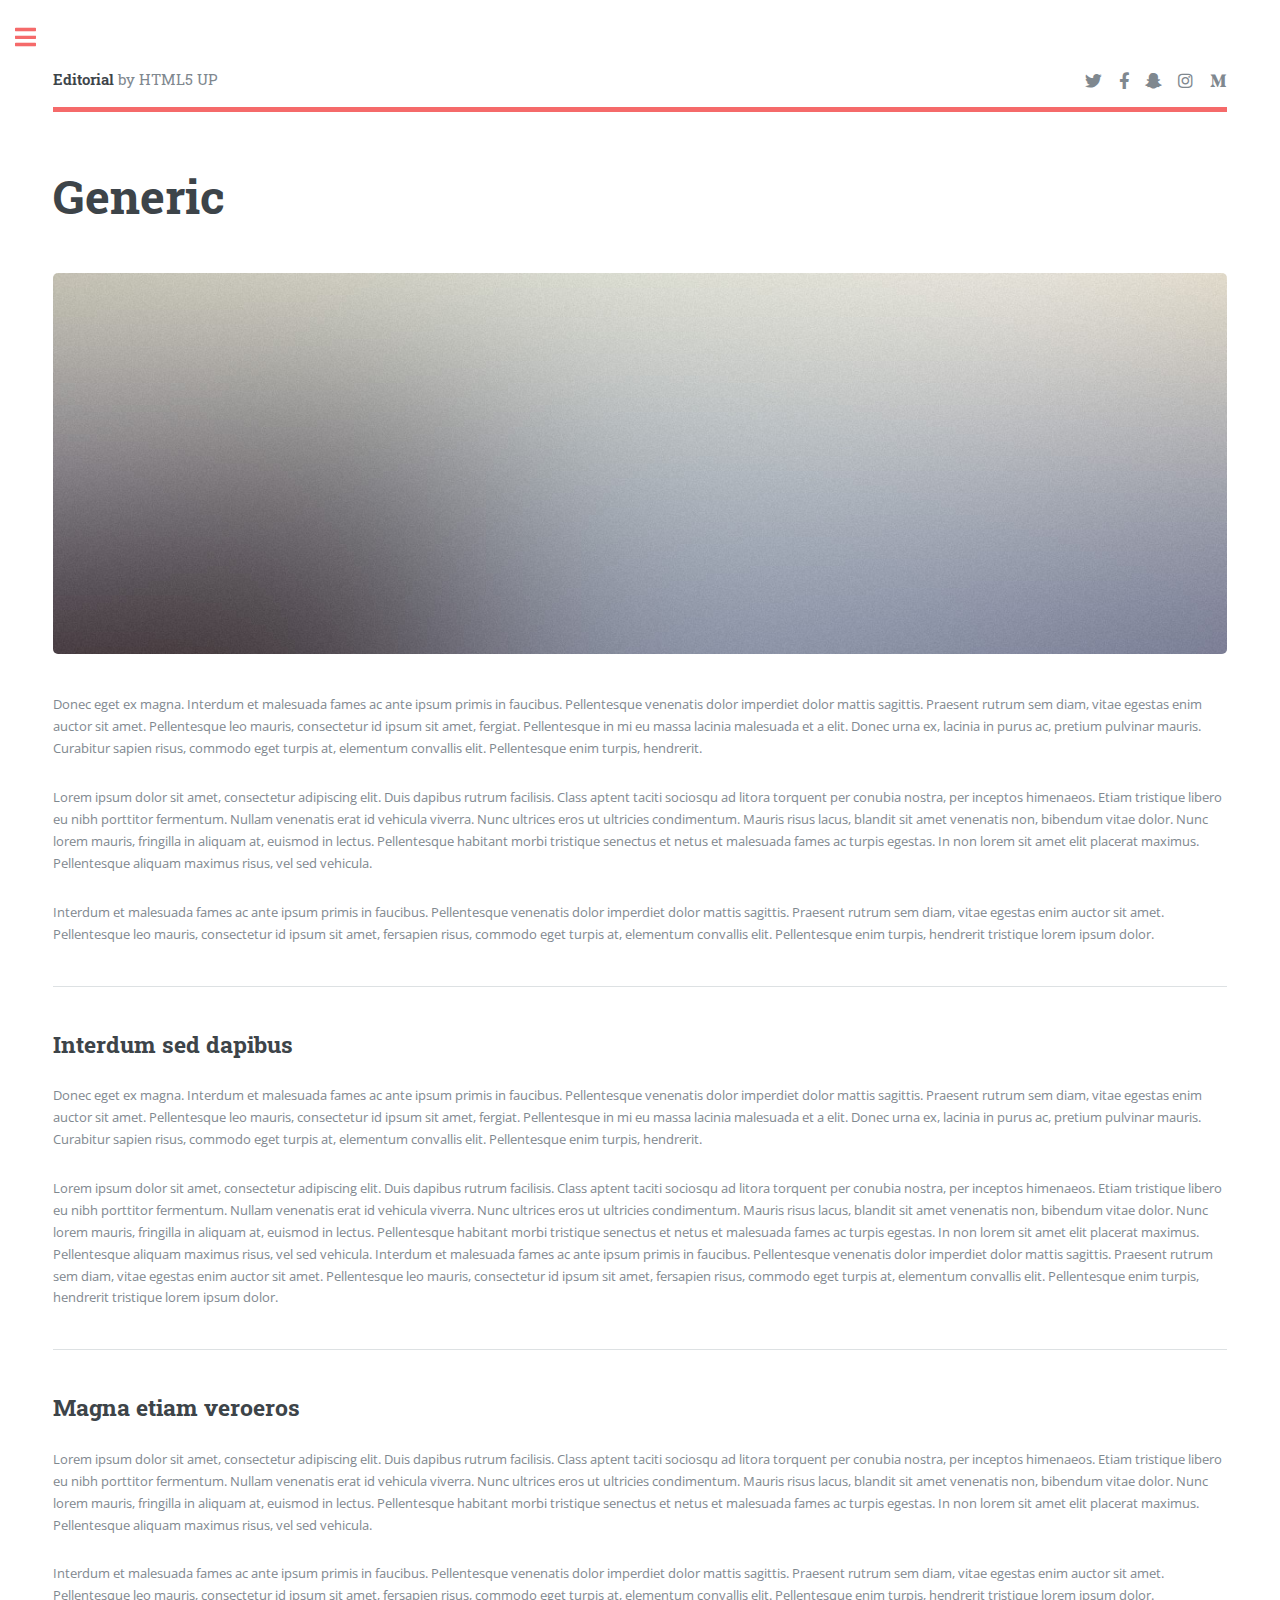
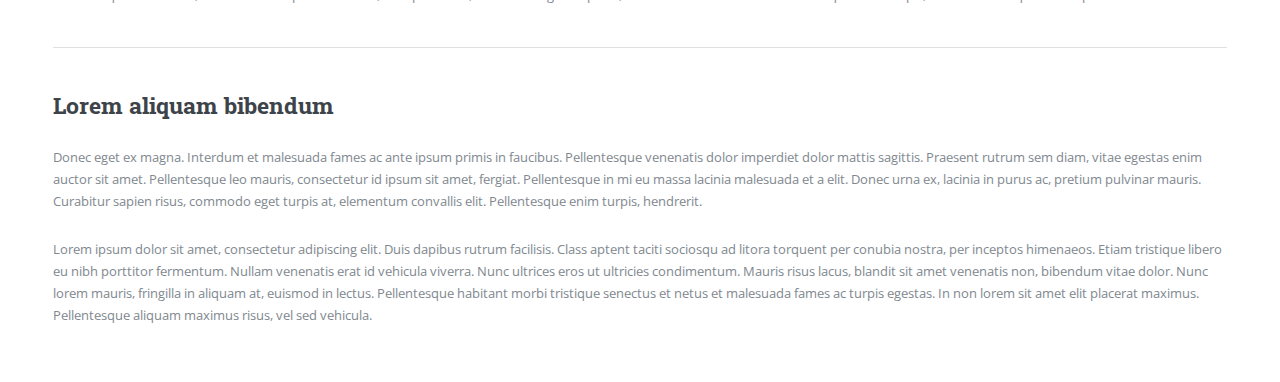
<file: generic.html>
<!DOCTYPE HTML>
<!--
	Editorial by HTML5 UP
	html5up.net | @ajlkn
	Free for personal and commercial use under the CCA 3.0 license (html5up.net/license)
-->
<html>
	<head>
		<title>Generic - Editorial by HTML5 UP</title>
		<meta charset="utf-8" />
		<meta name="viewport" content="width=device-width, initial-scale=1, user-scalable=no" />
		<link rel="stylesheet" href="assets/css/main.css" />
	</head>
	<body class="is-preload">

		<!-- Wrapper -->
			<div id="wrapper">

				<!-- Main -->
					<div id="main">
						<div class="inner">

							<!-- Header -->
								<header id="header">
									<a href="index.html" class="logo"><strong>Editorial</strong> by HTML5 UP</a>
									<ul class="icons">
										<li><a href="#" class="icon brands fa-twitter"><span class="label">Twitter</span></a></li>
										<li><a href="#" class="icon brands fa-facebook-f"><span class="label">Facebook</span></a></li>
										<li><a href="#" class="icon brands fa-snapchat-ghost"><span class="label">Snapchat</span></a></li>
										<li><a href="#" class="icon brands fa-instagram"><span class="label">Instagram</span></a></li>
										<li><a href="#" class="icon brands fa-medium-m"><span class="label">Medium</span></a></li>
									</ul>
								</header>

							<!-- Content -->
								<section>
									<header class="main">
										<h1>Generic</h1>
									</header>

									<span class="image main"><img src="images/pic11.jpg" alt="" /></span>

									<p>Donec eget ex magna. Interdum et malesuada fames ac ante ipsum primis in faucibus. Pellentesque venenatis dolor imperdiet dolor mattis sagittis. Praesent rutrum sem diam, vitae egestas enim auctor sit amet. Pellentesque leo mauris, consectetur id ipsum sit amet, fergiat. Pellentesque in mi eu massa lacinia malesuada et a elit. Donec urna ex, lacinia in purus ac, pretium pulvinar mauris. Curabitur sapien risus, commodo eget turpis at, elementum convallis elit. Pellentesque enim turpis, hendrerit.</p>
									<p>Lorem ipsum dolor sit amet, consectetur adipiscing elit. Duis dapibus rutrum facilisis. Class aptent taciti sociosqu ad litora torquent per conubia nostra, per inceptos himenaeos. Etiam tristique libero eu nibh porttitor fermentum. Nullam venenatis erat id vehicula viverra. Nunc ultrices eros ut ultricies condimentum. Mauris risus lacus, blandit sit amet venenatis non, bibendum vitae dolor. Nunc lorem mauris, fringilla in aliquam at, euismod in lectus. Pellentesque habitant morbi tristique senectus et netus et malesuada fames ac turpis egestas. In non lorem sit amet elit placerat maximus. Pellentesque aliquam maximus risus, vel sed vehicula.</p>
									<p>Interdum et malesuada fames ac ante ipsum primis in faucibus. Pellentesque venenatis dolor imperdiet dolor mattis sagittis. Praesent rutrum sem diam, vitae egestas enim auctor sit amet. Pellentesque leo mauris, consectetur id ipsum sit amet, fersapien risus, commodo eget turpis at, elementum convallis elit. Pellentesque enim turpis, hendrerit tristique lorem ipsum dolor.</p>

									<hr class="major" />

									<h2>Interdum sed dapibus</h2>
									<p>Donec eget ex magna. Interdum et malesuada fames ac ante ipsum primis in faucibus. Pellentesque venenatis dolor imperdiet dolor mattis sagittis. Praesent rutrum sem diam, vitae egestas enim auctor sit amet. Pellentesque leo mauris, consectetur id ipsum sit amet, fergiat. Pellentesque in mi eu massa lacinia malesuada et a elit. Donec urna ex, lacinia in purus ac, pretium pulvinar mauris. Curabitur sapien risus, commodo eget turpis at, elementum convallis elit. Pellentesque enim turpis, hendrerit.</p>
									<p>Lorem ipsum dolor sit amet, consectetur adipiscing elit. Duis dapibus rutrum facilisis. Class aptent taciti sociosqu ad litora torquent per conubia nostra, per inceptos himenaeos. Etiam tristique libero eu nibh porttitor fermentum. Nullam venenatis erat id vehicula viverra. Nunc ultrices eros ut ultricies condimentum. Mauris risus lacus, blandit sit amet venenatis non, bibendum vitae dolor. Nunc lorem mauris, fringilla in aliquam at, euismod in lectus. Pellentesque habitant morbi tristique senectus et netus et malesuada fames ac turpis egestas. In non lorem sit amet elit placerat maximus. Pellentesque aliquam maximus risus, vel sed vehicula. Interdum et malesuada fames ac ante ipsum primis in faucibus. Pellentesque venenatis dolor imperdiet dolor mattis sagittis. Praesent rutrum sem diam, vitae egestas enim auctor sit amet. Pellentesque leo mauris, consectetur id ipsum sit amet, fersapien risus, commodo eget turpis at, elementum convallis elit. Pellentesque enim turpis, hendrerit tristique lorem ipsum dolor.</p>

									<hr class="major" />

									<h2>Magna etiam veroeros</h2>
									<p>Lorem ipsum dolor sit amet, consectetur adipiscing elit. Duis dapibus rutrum facilisis. Class aptent taciti sociosqu ad litora torquent per conubia nostra, per inceptos himenaeos. Etiam tristique libero eu nibh porttitor fermentum. Nullam venenatis erat id vehicula viverra. Nunc ultrices eros ut ultricies condimentum. Mauris risus lacus, blandit sit amet venenatis non, bibendum vitae dolor. Nunc lorem mauris, fringilla in aliquam at, euismod in lectus. Pellentesque habitant morbi tristique senectus et netus et malesuada fames ac turpis egestas. In non lorem sit amet elit placerat maximus. Pellentesque aliquam maximus risus, vel sed vehicula.</p>
									<p>Interdum et malesuada fames ac ante ipsum primis in faucibus. Pellentesque venenatis dolor imperdiet dolor mattis sagittis. Praesent rutrum sem diam, vitae egestas enim auctor sit amet. Pellentesque leo mauris, consectetur id ipsum sit amet, fersapien risus, commodo eget turpis at, elementum convallis elit. Pellentesque enim turpis, hendrerit tristique lorem ipsum dolor.</p>

									<hr class="major" />

									<h2>Lorem aliquam bibendum</h2>
									<p>Donec eget ex magna. Interdum et malesuada fames ac ante ipsum primis in faucibus. Pellentesque venenatis dolor imperdiet dolor mattis sagittis. Praesent rutrum sem diam, vitae egestas enim auctor sit amet. Pellentesque leo mauris, consectetur id ipsum sit amet, fergiat. Pellentesque in mi eu massa lacinia malesuada et a elit. Donec urna ex, lacinia in purus ac, pretium pulvinar mauris. Curabitur sapien risus, commodo eget turpis at, elementum convallis elit. Pellentesque enim turpis, hendrerit.</p>
									<p>Lorem ipsum dolor sit amet, consectetur adipiscing elit. Duis dapibus rutrum facilisis. Class aptent taciti sociosqu ad litora torquent per conubia nostra, per inceptos himenaeos. Etiam tristique libero eu nibh porttitor fermentum. Nullam venenatis erat id vehicula viverra. Nunc ultrices eros ut ultricies condimentum. Mauris risus lacus, blandit sit amet venenatis non, bibendum vitae dolor. Nunc lorem mauris, fringilla in aliquam at, euismod in lectus. Pellentesque habitant morbi tristique senectus et netus et malesuada fames ac turpis egestas. In non lorem sit amet elit placerat maximus. Pellentesque aliquam maximus risus, vel sed vehicula.</p>

								</section>

						</div>
					</div>

				<!-- Sidebar -->
					<div id="sidebar">
						<div class="inner">

							<!-- Search -->
								<section id="search" class="alt">
									<form method="post" action="#">
										<input type="text" name="query" id="query" placeholder="Search" />
									</form>
								</section>

							<!-- Menu -->
								<nav id="menu">
									<header class="major">
										<h2>Menu</h2>
									</header>
									<ul>
										<li><a href="index.html">Homepage</a></li>
										<li><a href="generic.html">Generic</a></li>
										<li><a href="elements.html">Elements</a></li>
										<li>
											<span class="opener">Submenu</span>
											<ul>
												<li><a href="#">Lorem Dolor</a></li>
												<li><a href="#">Ipsum Adipiscing</a></li>
												<li><a href="#">Tempus Magna</a></li>
												<li><a href="#">Feugiat Veroeros</a></li>
											</ul>
										</li>
										<li><a href="#">Etiam Dolore</a></li>
										<li><a href="#">Adipiscing</a></li>
										<li>
											<span class="opener">Another Submenu</span>
											<ul>
												<li><a href="#">Lorem Dolor</a></li>
												<li><a href="#">Ipsum Adipiscing</a></li>
												<li><a href="#">Tempus Magna</a></li>
												<li><a href="#">Feugiat Veroeros</a></li>
											</ul>
										</li>
										<li><a href="#">Maximus Erat</a></li>
										<li><a href="#">Sapien Mauris</a></li>
										<li><a href="#">Amet Lacinia</a></li>
									</ul>
								</nav>

							<!-- Section -->
								<section>
									<header class="major">
										<h2>Ante interdum</h2>
									</header>
									<div class="mini-posts">
										<article>
											<a href="#" class="image"><img src="images/pic07.jpg" alt="" /></a>
											<p>Aenean ornare velit lacus, ac varius enim lorem ullamcorper dolore aliquam.</p>
										</article>
										<article>
											<a href="#" class="image"><img src="images/pic08.jpg" alt="" /></a>
											<p>Aenean ornare velit lacus, ac varius enim lorem ullamcorper dolore aliquam.</p>
										</article>
										<article>
											<a href="#" class="image"><img src="images/pic09.jpg" alt="" /></a>
											<p>Aenean ornare velit lacus, ac varius enim lorem ullamcorper dolore aliquam.</p>
										</article>
									</div>
									<ul class="actions">
										<li><a href="#" class="button">More</a></li>
									</ul>
								</section>

							<!-- Section -->
								<section>
									<header class="major">
										<h2>Get in touch</h2>
									</header>
									<p>Sed varius enim lorem ullamcorper dolore aliquam aenean ornare velit lacus, ac varius enim lorem ullamcorper dolore. Proin sed aliquam facilisis ante interdum. Sed nulla amet lorem feugiat tempus aliquam.</p>
									<ul class="contact">
										<li class="icon solid fa-envelope"><a href="#">information@untitled.tld</a></li>
										<li class="icon solid fa-phone">(000) 000-0000</li>
										<li class="icon solid fa-home">1234 Somewhere Road #8254<br />
										Nashville, TN 00000-0000</li>
									</ul>
								</section>

							<!-- Footer -->
								<footer id="footer">
									<p class="copyright">&copy; Untitled. All rights reserved. Demo Images: <a href="https://unsplash.com">Unsplash</a>. Design: <a href="https://html5up.net">HTML5 UP</a>.</p>
								</footer>

						</div>
					</div>

			</div>

		<!-- Scripts -->
			<script src="assets/js/jquery.min.js"></script>
			<script src="assets/js/browser.min.js"></script>
			<script src="assets/js/breakpoints.min.js"></script>
			<script src="assets/js/util.js"></script>
			<script src="assets/js/main.js"></script>

	</body>
</html>
</file>
<file: assets/css/main.css>
@import url(fontawesome-all.min.css);
@import url("https://fonts.googleapis.com/css?family=Open+Sans:400,600,400italic,600italic|Roboto+Slab:400,700");
/*
	Editorial by HTML5 UP
	html5up.net | @ajlkn
	Free for personal and commercial use under the CCA 3.0 license (html5up.net/license)
*/
html, body, div, span, applet, object,
iframe, h1, h2, h3, h4, h5, h6, p, blockquote,
pre, a, abbr, acronym, address, big, cite,
code, del, dfn, em, img, ins, kbd, q, s, samp,
small, strike, strong, sub, sup, tt, var, b,
u, i, center, dl, dt, dd, ol, ul, li, fieldset,
form, label, legend, table, caption, tbody,
tfoot, thead, tr, th, td, article, aside,
canvas, details, embed, figure, figcaption,
footer, header, hgroup, menu, nav, output, ruby,
section, summary, time, mark, audio, video {
  margin: 0;
  padding: 0;
  border: 0;
  font-size: 100%;
  font: inherit;
  vertical-align: baseline; }

article, aside, details, figcaption, figure,
footer, header, hgroup, menu, nav, section {
  display: block; }

body {
  line-height: 1; }

ol, ul {
  list-style: none; }

blockquote, q {
  quotes: none; }
  blockquote:before, blockquote:after, q:before, q:after {
    content: '';
    content: none; }

table {
  border-collapse: collapse;
  border-spacing: 0; }

body {
  -webkit-text-size-adjust: none; }

mark {
  background-color: transparent;
  color: inherit; }

input::-moz-focus-inner {
  border: 0;
  padding: 0; }

input, select, textarea {
  -moz-appearance: none;
  -webkit-appearance: none;
  -ms-appearance: none;
  appearance: none; }

/* Basic */
@-ms-viewport {
  width: device-width; }

body {
  -ms-overflow-style: scrollbar; }

@media screen and (max-width: 480px) {
  html, body {
    min-width: 320px; } }

html {
  box-sizing: border-box; }

*, *:before, *:after {
  box-sizing: inherit; }

body {
  background: #ffffff; }
  body.is-preload *, body.is-preload *:before, body.is-preload *:after, body.is-resizing *, body.is-resizing *:before, body.is-resizing *:after {
    -moz-animation: none !important;
    -webkit-animation: none !important;
    -ms-animation: none !important;
    animation: none !important;
    -moz-transition: none !important;
    -webkit-transition: none !important;
    -ms-transition: none !important;
    transition: none !important; }

/* Type */
body, input, select, textarea {
  color: #7f888f;
  font-family: "Open Sans", sans-serif;
  font-size: 13pt;
  font-weight: 400;
  line-height: 1.65; }
  @media screen and (max-width: 1680px) {
    body, input, select, textarea {
      font-size: 11pt; } }
  @media screen and (max-width: 1280px) {
    body, input, select, textarea {
      font-size: 10pt; } }
  @media screen and (max-width: 360px) {
    body, input, select, textarea {
      font-size: 9pt; } }

a {
  -moz-transition: color 0.2s ease-in-out, border-bottom-color 0.2s ease-in-out;
  -webkit-transition: color 0.2s ease-in-out, border-bottom-color 0.2s ease-in-out;
  -ms-transition: color 0.2s ease-in-out, border-bottom-color 0.2s ease-in-out;
  transition: color 0.2s ease-in-out, border-bottom-color 0.2s ease-in-out;
  border-bottom: dotted 1px;
  color: #f56a6a;
  text-decoration: none; }
  a:hover {
    border-bottom-color: #f56a6a;
    color: #f56a6a !important; }
    a:hover strong {
      color: inherit; }

strong, b {
  color: #3d4449;
  font-weight: 600; }

em, i {
  font-style: italic; }

p {
  margin: 0 0 2em 0; }

h1, h2, h3, h4, h5, h6 {
  color: #3d4449;
  font-family: "Roboto Slab", serif;
  font-weight: 700;
  line-height: 1.5;
  margin: 0 0 1em 0; }
  h1 a, h2 a, h3 a, h4 a, h5 a, h6 a {
    color: inherit;
    text-decoration: none;
    border-bottom: 0; }

h1 {
  font-size: 4em;
  margin: 0 0 0.5em 0;
  line-height: 1.3; }

h2 {
  font-size: 1.75em; }

h3 {
  font-size: 1.25em; }

h4 {
  font-size: 1.1em; }

h5 {
  font-size: 0.9em; }

h6 {
  font-size: 0.7em; }

@media screen and (max-width: 1680px) {
  h1 {
    font-size: 3.5em; } }

@media screen and (max-width: 980px) {
  h1 {
    font-size: 3.25em; } }

@media screen and (max-width: 736px) {
  h1 {
    font-size: 2em;
    line-height: 1.4; }
  h2 {
    font-size: 1.5em; } }

sub {
  font-size: 0.8em;
  position: relative;
  top: 0.5em; }

sup {
  font-size: 0.8em;
  position: relative;
  top: -0.5em; }

blockquote {
  border-left: solid 3px rgba(210, 215, 217, 0.75);
  font-style: italic;
  margin: 0 0 2em 0;
  padding: 0.5em 0 0.5em 2em; }

code {
  background: rgba(230, 235, 237, 0.25);
  border-radius: 0.375em;
  border: solid 1px rgba(210, 215, 217, 0.75);
  font-family: "Courier New", monospace;
  font-size: 0.9em;
  margin: 0 0.25em;
  padding: 0.25em 0.65em; }

pre {
  -webkit-overflow-scrolling: touch;
  font-family: "Courier New", monospace;
  font-size: 0.9em;
  margin: 0 0 2em 0; }
  pre code {
    display: block;
    line-height: 1.75;
    padding: 1em 1.5em;
    overflow-x: auto; }

hr {
  border: 0;
  border-bottom: solid 1px rgba(210, 215, 217, 0.75);
  margin: 2em 0; }
  hr.major {
    margin: 3em 0; }

.align-left {
  text-align: left; }

.align-center {
  text-align: center; }

.align-right {
  text-align: right; }

/* Row */
.row {
  display: flex;
  flex-wrap: wrap;
  box-sizing: border-box;
  align-items: stretch; }
  .row > * {
    box-sizing: border-box; }
  .row.gtr-uniform > * > :last-child {
    margin-bottom: 0; }
  .row.aln-left {
    justify-content: flex-start; }
  .row.aln-center {
    justify-content: center; }
  .row.aln-right {
    justify-content: flex-end; }
  .row.aln-top {
    align-items: flex-start; }
  .row.aln-middle {
    align-items: center; }
  .row.aln-bottom {
    align-items: flex-end; }
  .row > .imp {
    order: -1; }
  .row > .col-1 {
    width: 8.33333%; }
  .row > .off-1 {
    margin-left: 8.33333%; }
  .row > .col-2 {
    width: 16.66667%; }
  .row > .off-2 {
    margin-left: 16.66667%; }
  .row > .col-3 {
    width: 25%; }
  .row > .off-3 {
    margin-left: 25%; }
  .row > .col-4 {
    width: 33.33333%; }
  .row > .off-4 {
    margin-left: 33.33333%; }
  .row > .col-5 {
    width: 41.66667%; }
  .row > .off-5 {
    margin-left: 41.66667%; }
  .row > .col-6 {
    width: 50%; }
  .row > .off-6 {
    margin-left: 50%; }
  .row > .col-7 {
    width: 58.33333%; }
  .row > .off-7 {
    margin-left: 58.33333%; }
  .row > .col-8 {
    width: 66.66667%; }
  .row > .off-8 {
    margin-left: 66.66667%; }
  .row > .col-9 {
    width: 75%; }
  .row > .off-9 {
    margin-left: 75%; }
  .row > .col-10 {
    width: 83.33333%; }
  .row > .off-10 {
    margin-left: 83.33333%; }
  .row > .col-11 {
    width: 91.66667%; }
  .row > .off-11 {
    margin-left: 91.66667%; }
  .row > .col-12 {
    width: 100%; }
  .row > .off-12 {
    margin-left: 100%; }
  .row.gtr-0 {
    margin-top: 0;
    margin-left: 0em; }
    .row.gtr-0 > * {
      padding: 0 0 0 0em; }
    .row.gtr-0.gtr-uniform {
      margin-top: 0em; }
      .row.gtr-0.gtr-uniform > * {
        padding-top: 0em; }
  .row.gtr-25 {
    margin-top: 0;
    margin-left: -0.375em; }
    .row.gtr-25 > * {
      padding: 0 0 0 0.375em; }
    .row.gtr-25.gtr-uniform {
      margin-top: -0.375em; }
      .row.gtr-25.gtr-uniform > * {
        padding-top: 0.375em; }
  .row.gtr-50 {
    margin-top: 0;
    margin-left: -0.75em; }
    .row.gtr-50 > * {
      padding: 0 0 0 0.75em; }
    .row.gtr-50.gtr-uniform {
      margin-top: -0.75em; }
      .row.gtr-50.gtr-uniform > * {
        padding-top: 0.75em; }
  .row {
    margin-top: 0;
    margin-left: -1.5em; }
    .row > * {
      padding: 0 0 0 1.5em; }
    .row.gtr-uniform {
      margin-top: -1.5em; }
      .row.gtr-uniform > * {
        padding-top: 1.5em; }
  .row.gtr-150 {
    margin-top: 0;
    margin-left: -2.25em; }
    .row.gtr-150 > * {
      padding: 0 0 0 2.25em; }
    .row.gtr-150.gtr-uniform {
      margin-top: -2.25em; }
      .row.gtr-150.gtr-uniform > * {
        padding-top: 2.25em; }
  .row.gtr-200 {
    margin-top: 0;
    margin-left: -3em; }
    .row.gtr-200 > * {
      padding: 0 0 0 3em; }
    .row.gtr-200.gtr-uniform {
      margin-top: -3em; }
      .row.gtr-200.gtr-uniform > * {
        padding-top: 3em; }
  @media screen and (max-width: 1680px) {
    .row {
      display: flex;
      flex-wrap: wrap;
      box-sizing: border-box;
      align-items: stretch; }
      .row > * {
        box-sizing: border-box; }
      .row.gtr-uniform > * > :last-child {
        margin-bottom: 0; }
      .row.aln-left {
        justify-content: flex-start; }
      .row.aln-center {
        justify-content: center; }
      .row.aln-right {
        justify-content: flex-end; }
      .row.aln-top {
        align-items: flex-start; }
      .row.aln-middle {
        align-items: center; }
      .row.aln-bottom {
        align-items: flex-end; }
      .row > .imp-xlarge {
        order: -1; }
      .row > .col-1-xlarge {
        width: 8.33333%; }
      .row > .off-1-xlarge {
        margin-left: 8.33333%; }
      .row > .col-2-xlarge {
        width: 16.66667%; }
      .row > .off-2-xlarge {
        margin-left: 16.66667%; }
      .row > .col-3-xlarge {
        width: 25%; }
      .row > .off-3-xlarge {
        margin-left: 25%; }
      .row > .col-4-xlarge {
        width: 33.33333%; }
      .row > .off-4-xlarge {
        margin-left: 33.33333%; }
      .row > .col-5-xlarge {
        width: 41.66667%; }
      .row > .off-5-xlarge {
        margin-left: 41.66667%; }
      .row > .col-6-xlarge {
        width: 50%; }
      .row > .off-6-xlarge {
        margin-left: 50%; }
      .row > .col-7-xlarge {
        width: 58.33333%; }
      .row > .off-7-xlarge {
        margin-left: 58.33333%; }
      .row > .col-8-xlarge {
        width: 66.66667%; }
      .row > .off-8-xlarge {
        margin-left: 66.66667%; }
      .row > .col-9-xlarge {
        width: 75%; }
      .row > .off-9-xlarge {
        margin-left: 75%; }
      .row > .col-10-xlarge {
        width: 83.33333%; }
      .row > .off-10-xlarge {
        margin-left: 83.33333%; }
      .row > .col-11-xlarge {
        width: 91.66667%; }
      .row > .off-11-xlarge {
        margin-left: 91.66667%; }
      .row > .col-12-xlarge {
        width: 100%; }
      .row > .off-12-xlarge {
        margin-left: 100%; }
      .row.gtr-0 {
        margin-top: 0;
        margin-left: 0em; }
        .row.gtr-0 > * {
          padding: 0 0 0 0em; }
        .row.gtr-0.gtr-uniform {
          margin-top: 0em; }
          .row.gtr-0.gtr-uniform > * {
            padding-top: 0em; }
      .row.gtr-25 {
        margin-top: 0;
        margin-left: -0.375em; }
        .row.gtr-25 > * {
          padding: 0 0 0 0.375em; }
        .row.gtr-25.gtr-uniform {
          margin-top: -0.375em; }
          .row.gtr-25.gtr-uniform > * {
            padding-top: 0.375em; }
      .row.gtr-50 {
        margin-top: 0;
        margin-left: -0.75em; }
        .row.gtr-50 > * {
          padding: 0 0 0 0.75em; }
        .row.gtr-50.gtr-uniform {
          margin-top: -0.75em; }
          .row.gtr-50.gtr-uniform > * {
            padding-top: 0.75em; }
      .row {
        margin-top: 0;
        margin-left: -1.5em; }
        .row > * {
          padding: 0 0 0 1.5em; }
        .row.gtr-uniform {
          margin-top: -1.5em; }
          .row.gtr-uniform > * {
            padding-top: 1.5em; }
      .row.gtr-150 {
        margin-top: 0;
        margin-left: -2.25em; }
        .row.gtr-150 > * {
          padding: 0 0 0 2.25em; }
        .row.gtr-150.gtr-uniform {
          margin-top: -2.25em; }
          .row.gtr-150.gtr-uniform > * {
            padding-top: 2.25em; }
      .row.gtr-200 {
        margin-top: 0;
        margin-left: -3em; }
        .row.gtr-200 > * {
          padding: 0 0 0 3em; }
        .row.gtr-200.gtr-uniform {
          margin-top: -3em; }
          .row.gtr-200.gtr-uniform > * {
            padding-top: 3em; } }
  @media screen and (max-width: 1280px) {
    .row {
      display: flex;
      flex-wrap: wrap;
      box-sizing: border-box;
      align-items: stretch; }
      .row > * {
        box-sizing: border-box; }
      .row.gtr-uniform > * > :last-child {
        margin-bottom: 0; }
      .row.aln-left {
        justify-content: flex-start; }
      .row.aln-center {
        justify-content: center; }
      .row.aln-right {
        justify-content: flex-end; }
      .row.aln-top {
        align-items: flex-start; }
      .row.aln-middle {
        align-items: center; }
      .row.aln-bottom {
        align-items: flex-end; }
      .row > .imp-large {
        order: -1; }
      .row > .col-1-large {
        width: 8.33333%; }
      .row > .off-1-large {
        margin-left: 8.33333%; }
      .row > .col-2-large {
        width: 16.66667%; }
      .row > .off-2-large {
        margin-left: 16.66667%; }
      .row > .col-3-large {
        width: 25%; }
      .row > .off-3-large {
        margin-left: 25%; }
      .row > .col-4-large {
        width: 33.33333%; }
      .row > .off-4-large {
        margin-left: 33.33333%; }
      .row > .col-5-large {
        width: 41.66667%; }
      .row > .off-5-large {
        margin-left: 41.66667%; }
      .row > .col-6-large {
        width: 50%; }
      .row > .off-6-large {
        margin-left: 50%; }
      .row > .col-7-large {
        width: 58.33333%; }
      .row > .off-7-large {
        margin-left: 58.33333%; }
      .row > .col-8-large {
        width: 66.66667%; }
      .row > .off-8-large {
        margin-left: 66.66667%; }
      .row > .col-9-large {
        width: 75%; }
      .row > .off-9-large {
        margin-left: 75%; }
      .row > .col-10-large {
        width: 83.33333%; }
      .row > .off-10-large {
        margin-left: 83.33333%; }
      .row > .col-11-large {
        width: 91.66667%; }
      .row > .off-11-large {
        margin-left: 91.66667%; }
      .row > .col-12-large {
        width: 100%; }
      .row > .off-12-large {
        margin-left: 100%; }
      .row.gtr-0 {
        margin-top: 0;
        margin-left: 0em; }
        .row.gtr-0 > * {
          padding: 0 0 0 0em; }
        .row.gtr-0.gtr-uniform {
          margin-top: 0em; }
          .row.gtr-0.gtr-uniform > * {
            padding-top: 0em; }
      .row.gtr-25 {
        margin-top: 0;
        margin-left: -0.375em; }
        .row.gtr-25 > * {
          padding: 0 0 0 0.375em; }
        .row.gtr-25.gtr-uniform {
          margin-top: -0.375em; }
          .row.gtr-25.gtr-uniform > * {
            padding-top: 0.375em; }
      .row.gtr-50 {
        margin-top: 0;
        margin-left: -0.75em; }
        .row.gtr-50 > * {
          padding: 0 0 0 0.75em; }
        .row.gtr-50.gtr-uniform {
          margin-top: -0.75em; }
          .row.gtr-50.gtr-uniform > * {
            padding-top: 0.75em; }
      .row {
        margin-top: 0;
        margin-left: -1.5em; }
        .row > * {
          padding: 0 0 0 1.5em; }
        .row.gtr-uniform {
          margin-top: -1.5em; }
          .row.gtr-uniform > * {
            padding-top: 1.5em; }
      .row.gtr-150 {
        margin-top: 0;
        margin-left: -2.25em; }
        .row.gtr-150 > * {
          padding: 0 0 0 2.25em; }
        .row.gtr-150.gtr-uniform {
          margin-top: -2.25em; }
          .row.gtr-150.gtr-uniform > * {
            padding-top: 2.25em; }
      .row.gtr-200 {
        margin-top: 0;
        margin-left: -3em; }
        .row.gtr-200 > * {
          padding: 0 0 0 3em; }
        .row.gtr-200.gtr-uniform {
          margin-top: -3em; }
          .row.gtr-200.gtr-uniform > * {
            padding-top: 3em; } }
  @media screen and (max-width: 980px) {
    .row {
      display: flex;
      flex-wrap: wrap;
      box-sizing: border-box;
      align-items: stretch; }
      .row > * {
        box-sizing: border-box; }
      .row.gtr-uniform > * > :last-child {
        margin-bottom: 0; }
      .row.aln-left {
        justify-content: flex-start; }
      .row.aln-center {
        justify-content: center; }
      .row.aln-right {
        justify-content: flex-end; }
      .row.aln-top {
        align-items: flex-start; }
      .row.aln-middle {
        align-items: center; }
      .row.aln-bottom {
        align-items: flex-end; }
      .row > .imp-medium {
        order: -1; }
      .row > .col-1-medium {
        width: 8.33333%; }
      .row > .off-1-medium {
        margin-left: 8.33333%; }
      .row > .col-2-medium {
        width: 16.66667%; }
      .row > .off-2-medium {
        margin-left: 16.66667%; }
      .row > .col-3-medium {
        width: 25%; }
      .row > .off-3-medium {
        margin-left: 25%; }
      .row > .col-4-medium {
        width: 33.33333%; }
      .row > .off-4-medium {
        margin-left: 33.33333%; }
      .row > .col-5-medium {
        width: 41.66667%; }
      .row > .off-5-medium {
        margin-left: 41.66667%; }
      .row > .col-6-medium {
        width: 50%; }
      .row > .off-6-medium {
        margin-left: 50%; }
      .row > .col-7-medium {
        width: 58.33333%; }
      .row > .off-7-medium {
        margin-left: 58.33333%; }
      .row > .col-8-medium {
        width: 66.66667%; }
      .row > .off-8-medium {
        margin-left: 66.66667%; }
      .row > .col-9-medium {
        width: 75%; }
      .row > .off-9-medium {
        margin-left: 75%; }
      .row > .col-10-medium {
        width: 83.33333%; }
      .row > .off-10-medium {
        margin-left: 83.33333%; }
      .row > .col-11-medium {
        width: 91.66667%; }
      .row > .off-11-medium {
        margin-left: 91.66667%; }
      .row > .col-12-medium {
        width: 100%; }
      .row > .off-12-medium {
        margin-left: 100%; }
      .row.gtr-0 {
        margin-top: 0;
        margin-left: 0em; }
        .row.gtr-0 > * {
          padding: 0 0 0 0em; }
        .row.gtr-0.gtr-uniform {
          margin-top: 0em; }
          .row.gtr-0.gtr-uniform > * {
            padding-top: 0em; }
      .row.gtr-25 {
        margin-top: 0;
        margin-left: -0.375em; }
        .row.gtr-25 > * {
          padding: 0 0 0 0.375em; }
        .row.gtr-25.gtr-uniform {
          margin-top: -0.375em; }
          .row.gtr-25.gtr-uniform > * {
            padding-top: 0.375em; }
      .row.gtr-50 {
        margin-top: 0;
        margin-left: -0.75em; }
        .row.gtr-50 > * {
          padding: 0 0 0 0.75em; }
        .row.gtr-50.gtr-uniform {
          margin-top: -0.75em; }
          .row.gtr-50.gtr-uniform > * {
            padding-top: 0.75em; }
      .row {
        margin-top: 0;
        margin-left: -1.5em; }
        .row > * {
          padding: 0 0 0 1.5em; }
        .row.gtr-uniform {
          margin-top: -1.5em; }
          .row.gtr-uniform > * {
            padding-top: 1.5em; }
      .row.gtr-150 {
        margin-top: 0;
        margin-left: -2.25em; }
        .row.gtr-150 > * {
          padding: 0 0 0 2.25em; }
        .row.gtr-150.gtr-uniform {
          margin-top: -2.25em; }
          .row.gtr-150.gtr-uniform > * {
            padding-top: 2.25em; }
      .row.gtr-200 {
        margin-top: 0;
        margin-left: -3em; }
        .row.gtr-200 > * {
          padding: 0 0 0 3em; }
        .row.gtr-200.gtr-uniform {
          margin-top: -3em; }
          .row.gtr-200.gtr-uniform > * {
            padding-top: 3em; } }
  @media screen and (max-width: 736px) {
    .row {
      display: flex;
      flex-wrap: wrap;
      box-sizing: border-box;
      align-items: stretch; }
      .row > * {
        box-sizing: border-box; }
      .row.gtr-uniform > * > :last-child {
        margin-bottom: 0; }
      .row.aln-left {
        justify-content: flex-start; }
      .row.aln-center {
        justify-content: center; }
      .row.aln-right {
        justify-content: flex-end; }
      .row.aln-top {
        align-items: flex-start; }
      .row.aln-middle {
        align-items: center; }
      .row.aln-bottom {
        align-items: flex-end; }
      .row > .imp-small {
        order: -1; }
      .row > .col-1-small {
        width: 8.33333%; }
      .row > .off-1-small {
        margin-left: 8.33333%; }
      .row > .col-2-small {
        width: 16.66667%; }
      .row > .off-2-small {
        margin-left: 16.66667%; }
      .row > .col-3-small {
        width: 25%; }
      .row > .off-3-small {
        margin-left: 25%; }
      .row > .col-4-small {
        width: 33.33333%; }
      .row > .off-4-small {
        margin-left: 33.33333%; }
      .row > .col-5-small {
        width: 41.66667%; }
      .row > .off-5-small {
        margin-left: 41.66667%; }
      .row > .col-6-small {
        width: 50%; }
      .row > .off-6-small {
        margin-left: 50%; }
      .row > .col-7-small {
        width: 58.33333%; }
      .row > .off-7-small {
        margin-left: 58.33333%; }
      .row > .col-8-small {
        width: 66.66667%; }
      .row > .off-8-small {
        margin-left: 66.66667%; }
      .row > .col-9-small {
        width: 75%; }
      .row > .off-9-small {
        margin-left: 75%; }
      .row > .col-10-small {
        width: 83.33333%; }
      .row > .off-10-small {
        margin-left: 83.33333%; }
      .row > .col-11-small {
        width: 91.66667%; }
      .row > .off-11-small {
        margin-left: 91.66667%; }
      .row > .col-12-small {
        width: 100%; }
      .row > .off-12-small {
        margin-left: 100%; }
      .row.gtr-0 {
        margin-top: 0;
        margin-left: 0em; }
        .row.gtr-0 > * {
          padding: 0 0 0 0em; }
        .row.gtr-0.gtr-uniform {
          margin-top: 0em; }
          .row.gtr-0.gtr-uniform > * {
            padding-top: 0em; }
      .row.gtr-25 {
        margin-top: 0;
        margin-left: -0.375em; }
        .row.gtr-25 > * {
          padding: 0 0 0 0.375em; }
        .row.gtr-25.gtr-uniform {
          margin-top: -0.375em; }
          .row.gtr-25.gtr-uniform > * {
            padding-top: 0.375em; }
      .row.gtr-50 {
        margin-top: 0;
        margin-left: -0.75em; }
        .row.gtr-50 > * {
          padding: 0 0 0 0.75em; }
        .row.gtr-50.gtr-uniform {
          margin-top: -0.75em; }
          .row.gtr-50.gtr-uniform > * {
            padding-top: 0.75em; }
      .row {
        margin-top: 0;
        margin-left: -1.5em; }
        .row > * {
          padding: 0 0 0 1.5em; }
        .row.gtr-uniform {
          margin-top: -1.5em; }
          .row.gtr-uniform > * {
            padding-top: 1.5em; }
      .row.gtr-150 {
        margin-top: 0;
        margin-left: -2.25em; }
        .row.gtr-150 > * {
          padding: 0 0 0 2.25em; }
        .row.gtr-150.gtr-uniform {
          margin-top: -2.25em; }
          .row.gtr-150.gtr-uniform > * {
            padding-top: 2.25em; }
      .row.gtr-200 {
        margin-top: 0;
        margin-left: -3em; }
        .row.gtr-200 > * {
          padding: 0 0 0 3em; }
        .row.gtr-200.gtr-uniform {
          margin-top: -3em; }
          .row.gtr-200.gtr-uniform > * {
            padding-top: 3em; } }
  @media screen and (max-width: 480px) {
    .row {
      display: flex;
      flex-wrap: wrap;
      box-sizing: border-box;
      align-items: stretch; }
      .row > * {
        box-sizing: border-box; }
      .row.gtr-uniform > * > :last-child {
        margin-bottom: 0; }
      .row.aln-left {
        justify-content: flex-start; }
      .row.aln-center {
        justify-content: center; }
      .row.aln-right {
        justify-content: flex-end; }
      .row.aln-top {
        align-items: flex-start; }
      .row.aln-middle {
        align-items: center; }
      .row.aln-bottom {
        align-items: flex-end; }
      .row > .imp-xsmall {
        order: -1; }
      .row > .col-1-xsmall {
        width: 8.33333%; }
      .row > .off-1-xsmall {
        margin-left: 8.33333%; }
      .row > .col-2-xsmall {
        width: 16.66667%; }
      .row > .off-2-xsmall {
        margin-left: 16.66667%; }
      .row > .col-3-xsmall {
        width: 25%; }
      .row > .off-3-xsmall {
        margin-left: 25%; }
      .row > .col-4-xsmall {
        width: 33.33333%; }
      .row > .off-4-xsmall {
        margin-left: 33.33333%; }
      .row > .col-5-xsmall {
        width: 41.66667%; }
      .row > .off-5-xsmall {
        margin-left: 41.66667%; }
      .row > .col-6-xsmall {
        width: 50%; }
      .row > .off-6-xsmall {
        margin-left: 50%; }
      .row > .col-7-xsmall {
        width: 58.33333%; }
      .row > .off-7-xsmall {
        margin-left: 58.33333%; }
      .row > .col-8-xsmall {
        width: 66.66667%; }
      .row > .off-8-xsmall {
        margin-left: 66.66667%; }
      .row > .col-9-xsmall {
        width: 75%; }
      .row > .off-9-xsmall {
        margin-left: 75%; }
      .row > .col-10-xsmall {
        width: 83.33333%; }
      .row > .off-10-xsmall {
        margin-left: 83.33333%; }
      .row > .col-11-xsmall {
        width: 91.66667%; }
      .row > .off-11-xsmall {
        margin-left: 91.66667%; }
      .row > .col-12-xsmall {
        width: 100%; }
      .row > .off-12-xsmall {
        margin-left: 100%; }
      .row.gtr-0 {
        margin-top: 0;
        margin-left: 0em; }
        .row.gtr-0 > * {
          padding: 0 0 0 0em; }
        .row.gtr-0.gtr-uniform {
          margin-top: 0em; }
          .row.gtr-0.gtr-uniform > * {
            padding-top: 0em; }
      .row.gtr-25 {
        margin-top: 0;
        margin-left: -0.375em; }
        .row.gtr-25 > * {
          padding: 0 0 0 0.375em; }
        .row.gtr-25.gtr-uniform {
          margin-top: -0.375em; }
          .row.gtr-25.gtr-uniform > * {
            padding-top: 0.375em; }
      .row.gtr-50 {
        margin-top: 0;
        margin-left: -0.75em; }
        .row.gtr-50 > * {
          padding: 0 0 0 0.75em; }
        .row.gtr-50.gtr-uniform {
          margin-top: -0.75em; }
          .row.gtr-50.gtr-uniform > * {
            padding-top: 0.75em; }
      .row {
        margin-top: 0;
        margin-left: -1.5em; }
        .row > * {
          padding: 0 0 0 1.5em; }
        .row.gtr-uniform {
          margin-top: -1.5em; }
          .row.gtr-uniform > * {
            padding-top: 1.5em; }
      .row.gtr-150 {
        margin-top: 0;
        margin-left: -2.25em; }
        .row.gtr-150 > * {
          padding: 0 0 0 2.25em; }
        .row.gtr-150.gtr-uniform {
          margin-top: -2.25em; }
          .row.gtr-150.gtr-uniform > * {
            padding-top: 2.25em; }
      .row.gtr-200 {
        margin-top: 0;
        margin-left: -3em; }
        .row.gtr-200 > * {
          padding: 0 0 0 3em; }
        .row.gtr-200.gtr-uniform {
          margin-top: -3em; }
          .row.gtr-200.gtr-uniform > * {
            padding-top: 3em; } }

/* Section/Article */
section.special, article.special {
  text-align: center; }

header p {
  font-family: "Roboto Slab", serif;
  font-size: 1em;
  font-weight: 400;
  letter-spacing: 0.075em;
  margin-top: -0.5em;
  text-transform: uppercase; }

header.major > :last-child {
  border-bottom: solid 3px #f56a6a;
  display: inline-block;
  margin: 0 0 2em 0;
  padding: 0 0.75em 0.5em 0; }

header.main > :last-child {
  margin: 0 0 1em 0; }

/* Form */
form {
  margin: 0 0 2em 0; }

label {
  color: #3d4449;
  display: block;
  font-size: 0.9em;
  font-weight: 600;
  margin: 0 0 1em 0; }

input[type="text"],
input[type="password"],
input[type="email"],
input[type="tel"],
input[type="search"],
input[type="url"],
select,
textarea {
  -moz-appearance: none;
  -webkit-appearance: none;
  -ms-appearance: none;
  appearance: none;
  background: #ffffff;
  border-radius: 0.375em;
  border: none;
  border: solid 1px rgba(210, 215, 217, 0.75);
  color: inherit;
  display: block;
  outline: 0;
  padding: 0 1em;
  text-decoration: none;
  width: 100%; }
  input[type="text"]:invalid,
  input[type="password"]:invalid,
  input[type="email"]:invalid,
  input[type="tel"]:invalid,
  input[type="search"]:invalid,
  input[type="url"]:invalid,
  select:invalid,
  textarea:invalid {
    box-shadow: none; }
  input[type="text"]:focus,
  input[type="password"]:focus,
  input[type="email"]:focus,
  input[type="tel"]:focus,
  input[type="search"]:focus,
  input[type="url"]:focus,
  select:focus,
  textarea:focus {
    border-color: #f56a6a;
    box-shadow: 0 0 0 1px #f56a6a; }

select {
  background-image: url("data:image/svg+xml;charset=utf8,%3Csvg xmlns='http://www.w3.org/2000/svg' width='40' height='40' preserveAspectRatio='none' viewBox='0 0 40 40'%3E%3Cpath d='M9.4,12.3l10.4,10.4l10.4-10.4c0.2-0.2,0.5-0.4,0.9-0.4c0.3,0,0.6,0.1,0.9,0.4l3.3,3.3c0.2,0.2,0.4,0.5,0.4,0.9 c0,0.4-0.1,0.6-0.4,0.9L20.7,31.9c-0.2,0.2-0.5,0.4-0.9,0.4c-0.3,0-0.6-0.1-0.9-0.4L4.3,17.3c-0.2-0.2-0.4-0.5-0.4-0.9 c0-0.4,0.1-0.6,0.4-0.9l3.3-3.3c0.2-0.2,0.5-0.4,0.9-0.4S9.1,12.1,9.4,12.3z' fill='rgba(210, 215, 217, 0.75)' /%3E%3C/svg%3E");
  background-size: 1.25em;
  background-repeat: no-repeat;
  background-position: calc(100% - 1em) center;
  height: 2.75em;
  padding-right: 2.75em;
  text-overflow: ellipsis; }
  select option {
    color: #3d4449;
    background: #ffffff; }
  select:focus::-ms-value {
    background-color: transparent; }
  select::-ms-expand {
    display: none; }

input[type="text"],
input[type="password"],
input[type="email"],
input[type="tel"],
input[type="search"],
input[type="url"],
select {
  height: 2.75em; }

textarea {
  padding: 0.75em 1em; }

input[type="checkbox"],
input[type="radio"] {
  -moz-appearance: none;
  -webkit-appearance: none;
  -ms-appearance: none;
  appearance: none;
  display: block;
  float: left;
  margin-right: -2em;
  opacity: 0;
  width: 1em;
  z-index: -1; }
  input[type="checkbox"] + label,
  input[type="radio"] + label {
    text-decoration: none;
    color: #7f888f;
    cursor: pointer;
    display: inline-block;
    font-size: 1em;
    font-weight: 400;
    padding-left: 2.4em;
    padding-right: 0.75em;
    position: relative; }
    input[type="checkbox"] + label:before,
    input[type="radio"] + label:before {
      -moz-osx-font-smoothing: grayscale;
      -webkit-font-smoothing: antialiased;
      display: inline-block;
      font-style: normal;
      font-variant: normal;
      text-rendering: auto;
      line-height: 1;
      text-transform: none !important;
      font-family: 'Font Awesome 5 Free';
      font-weight: 900; }
    input[type="checkbox"] + label:before,
    input[type="radio"] + label:before {
      background: #ffffff;
      border-radius: 0.375em;
      border: solid 1px rgba(210, 215, 217, 0.75);
      content: '';
      display: inline-block;
      font-size: 0.8em;
      height: 2.0625em;
      left: 0;
      line-height: 2.0625em;
      position: absolute;
      text-align: center;
      top: 0;
      width: 2.0625em; }
  input[type="checkbox"]:checked + label:before,
  input[type="radio"]:checked + label:before {
    background: #3d4449;
    border-color: #3d4449;
    color: #ffffff;
    content: '\f00c'; }
  input[type="checkbox"]:focus + label:before,
  input[type="radio"]:focus + label:before {
    border-color: #f56a6a;
    box-shadow: 0 0 0 1px #f56a6a; }

input[type="checkbox"] + label:before {
  border-radius: 0.375em; }

input[type="radio"] + label:before {
  border-radius: 100%; }

::-webkit-input-placeholder {
  color: #9fa3a6 !important;
  opacity: 1.0; }

:-moz-placeholder {
  color: #9fa3a6 !important;
  opacity: 1.0; }

::-moz-placeholder {
  color: #9fa3a6 !important;
  opacity: 1.0; }

:-ms-input-placeholder {
  color: #9fa3a6 !important;
  opacity: 1.0; }

/* Box */
.box {
  border-radius: 0.375em;
  border: solid 1px rgba(210, 215, 217, 0.75);
  margin-bottom: 2em;
  padding: 1.5em; }
  .box > :last-child,
  .box > :last-child > :last-child,
  .box > :last-child > :last-child > :last-child {
    margin-bottom: 0; }
  .box.alt {
    border: 0;
    border-radius: 0;
    padding: 0; }

/* Icon */
.icon {
  text-decoration: none;
  border-bottom: none;
  position: relative; }
  .icon:before {
    -moz-osx-font-smoothing: grayscale;
    -webkit-font-smoothing: antialiased;
    display: inline-block;
    font-style: normal;
    font-variant: normal;
    text-rendering: auto;
    line-height: 1;
    text-transform: none !important;
    font-family: 'Font Awesome 5 Free';
    font-weight: 400; }
  .icon > .label {
    display: none; }
  .icon:before {
    line-height: inherit; }
  .icon.solid:before {
    font-weight: 900; }
  .icon.brands:before {
    font-family: 'Font Awesome 5 Brands'; }

/* Image */
.image {
  border-radius: 0.375em;
  border: 0;
  display: inline-block;
  position: relative; }
  .image img {
    border-radius: 0.375em;
    display: block; }
  .image.left, .image.right {
    max-width: 40%; }
    .image.left img, .image.right img {
      width: 100%; }
  .image.left {
    float: left;
    padding: 0 1.5em 1em 0;
    top: 0.25em; }
  .image.right {
    float: right;
    padding: 0 0 1em 1.5em;
    top: 0.25em; }
  .image.fit {
    display: block;
    margin: 0 0 2em 0;
    width: 100%; }
    .image.fit img {
      width: 100%; }
  .image.main {
    display: block;
    margin: 0 0 3em 0;
    width: 100%; }
    .image.main img {
      width: 100%; }

a.image {
  overflow: hidden; }
  a.image img {
    -moz-transition: -moz-transform 0.2s ease;
    -webkit-transition: -webkit-transform 0.2s ease;
    -ms-transition: -ms-transform 0.2s ease;
    transition: transform 0.2s ease; }
  a.image:hover img {
    -moz-transform: scale(1.075);
    -webkit-transform: scale(1.075);
    -ms-transform: scale(1.075);
    transform: scale(1.075); }

/* List */
ol {
  list-style: decimal;
  margin: 0 0 2em 0;
  padding-left: 1.25em; }
  ol li {
    padding-left: 0.25em; }

ul {
  list-style: disc;
  margin: 0 0 2em 0;
  padding-left: 1em; }
  ul li {
    padding-left: 0.5em; }
  ul.alt {
    list-style: none;
    padding-left: 0; }
    ul.alt li {
      border-top: solid 1px rgba(210, 215, 217, 0.75);
      padding: 0.5em 0; }
      ul.alt li:first-child {
        border-top: 0;
        padding-top: 0; }

dl {
  margin: 0 0 2em 0; }
  dl dt {
    display: block;
    font-weight: 600;
    margin: 0 0 1em 0; }
  dl dd {
    margin-left: 2em; }

/* Actions */
ul.actions {
  display: -moz-flex;
  display: -webkit-flex;
  display: -ms-flex;
  display: flex;
  cursor: default;
  list-style: none;
  margin-left: -1em;
  padding-left: 0; }
  ul.actions li {
    padding: 0 0 0 1em;
    vertical-align: middle; }
  ul.actions.special {
    -moz-justify-content: center;
    -webkit-justify-content: center;
    -ms-justify-content: center;
    justify-content: center;
    width: 100%;
    margin-left: 0; }
    ul.actions.special li:first-child {
      padding-left: 0; }
  ul.actions.stacked {
    -moz-flex-direction: column;
    -webkit-flex-direction: column;
    -ms-flex-direction: column;
    flex-direction: column;
    margin-left: 0; }
    ul.actions.stacked li {
      padding: 1.3em 0 0 0; }
      ul.actions.stacked li:first-child {
        padding-top: 0; }
  ul.actions.fit {
    width: calc(100% + 1em); }
    ul.actions.fit li {
      -moz-flex-grow: 1;
      -webkit-flex-grow: 1;
      -ms-flex-grow: 1;
      flex-grow: 1;
      -moz-flex-shrink: 1;
      -webkit-flex-shrink: 1;
      -ms-flex-shrink: 1;
      flex-shrink: 1;
      width: 100%; }
      ul.actions.fit li > * {
        width: 100%; }
    ul.actions.fit.stacked {
      width: 100%; }

/* Icons */
ul.icons {
  cursor: default;
  list-style: none;
  padding-left: 0; }
  ul.icons li {
    display: inline-block;
    padding: 0 1em 0 0; }
    ul.icons li:last-child {
      padding-right: 0; }
    ul.icons li .icon {
      color: inherit; }
      ul.icons li .icon:before {
        font-size: 1.25em; }

/* Contact */
ul.contact {
  list-style: none;
  padding: 0; }
  ul.contact li {
    text-decoration: none;
    border-top: solid 1px rgba(210, 215, 217, 0.75);
    margin: 1.5em 0 0 0;
    padding: 1.5em 0 0 3em;
    position: relative; }
    ul.contact li:before {
      -moz-osx-font-smoothing: grayscale;
      -webkit-font-smoothing: antialiased;
      display: inline-block;
      font-style: normal;
      font-variant: normal;
      text-rendering: auto;
      line-height: 1;
      text-transform: none !important;
      font-family: 'Font Awesome 5 Free';
      font-weight: 400; }
    ul.contact li:before {
      color: #f56a6a;
      display: inline-block;
      font-size: 1.5em;
      height: 1.125em;
      left: 0;
      line-height: 1.125em;
      position: absolute;
      text-align: center;
      top: 1em;
      width: 1.5em; }
    ul.contact li:first-child {
      border-top: 0;
      margin-top: 0;
      padding-top: 0; }
      ul.contact li:first-child:before {
        top: 0; }
    ul.contact li a {
      color: inherit; }

/* Pagination */
ul.pagination {
  cursor: default;
  list-style: none;
  padding-left: 0; }
  ul.pagination li {
    display: inline-block;
    padding-left: 0;
    vertical-align: middle; }
    ul.pagination li > .page {
      -moz-transition: background-color 0.2s ease-in-out, color 0.2s ease-in-out;
      -webkit-transition: background-color 0.2s ease-in-out, color 0.2s ease-in-out;
      -ms-transition: background-color 0.2s ease-in-out, color 0.2s ease-in-out;
      transition: background-color 0.2s ease-in-out, color 0.2s ease-in-out;
      border-bottom: 0;
      border-radius: 0.375em;
      display: inline-block;
      font-size: 0.8em;
      font-weight: 600;
      height: 2em;
      line-height: 2em;
      margin: 0 0.125em;
      min-width: 2em;
      padding: 0 0.5em;
      text-align: center; }
      ul.pagination li > .page.active {
        background-color: #f56a6a;
        color: #ffffff !important; }
        ul.pagination li > .page.active:hover {
          background-color: #f67878; }
        ul.pagination li > .page.active:active {
          background-color: #f45c5c; }
    ul.pagination li:first-child {
      padding-right: 0.75em; }
    ul.pagination li:last-child {
      padding-left: 0.75em; }
  @media screen and (max-width: 480px) {
    ul.pagination li:nth-child(n+2):nth-last-child(n+2) {
      display: none; }
    ul.pagination li:first-child {
      padding-right: 0; } }

/* Table */
.table-wrapper {
  -webkit-overflow-scrolling: touch;
  overflow-x: auto; 
  overflow-y: scroll;
  height: 400px;}

table {
  margin: 0 0 2em 0;
  width: 100%;  }
  table tbody tr {
    border: solid 1px rgba(210, 215, 217, 0.75);
    border-left: 0;
    border-right: 0; }
  table tbody tr:nth-child(2n + 1) {
      background-color: rgba(230, 235, 237, 0.25); }
  table td {
    padding: 0.75em 0.75em; }
  table th {
    color: #3d4449;
    font-size: 0.9em;
    font-weight: 600;
    padding: 0 0.75em 0.75em 0.75em;
    text-align: left; }
  table thead {
    border-bottom: solid 2px rgba(210, 215, 217, 0.75); }
  table tfoot {
    border-top: solid 2px rgba(210, 215, 217, 0.75); }
  table.alt {
    border-collapse: separate; }
    table.alt tbody tr td {
      border: solid 1px rgba(210, 215, 217, 0.75);
      border-left-width: 0;
      border-top-width: 0; }
      table.alt tbody tr td:first-child {
        border-left-width: 1px; }
    table.alt tbody tr:first-child td {
      border-top-width: 1px; }
    table.alt thead {
      border-bottom: 0; }
    table.alt tfoot {
      border-top: 0; }


/* Button */
input[type="submit"],
input[type="reset"],
input[type="button"],
button,
.button {
  -moz-appearance: none;
  -webkit-appearance: none;
  -ms-appearance: none;
  appearance: none;
  -moz-transition: background-color 0.2s ease-in-out, color 0.2s ease-in-out;
  -webkit-transition: background-color 0.2s ease-in-out, color 0.2s ease-in-out;
  -ms-transition: background-color 0.2s ease-in-out, color 0.2s ease-in-out;
  transition: background-color 0.2s ease-in-out, color 0.2s ease-in-out;
  background-color: transparent;
  border-radius: 0.375em;
  border: 0;
  box-shadow: inset 0 0 0 2px #f56a6a;
  color: #f56a6a !important;
  cursor: pointer;
  display: inline-block;
  font-family: "Roboto Slab", serif;
  font-size: 0.8em;
  font-weight: 700;
  height: 3.5em;
  letter-spacing: 0.075em;
  line-height: 3.5em;
  padding: 0 2.25em;
  text-align: center;
  text-decoration: none;
  text-transform: uppercase;
  white-space: nowrap; }
  input[type="submit"]:hover,
  input[type="reset"]:hover,
  input[type="button"]:hover,
  button:hover,
  .button:hover {
    background-color: rgba(245, 106, 106, 0.05); }
  input[type="submit"]:active,
  input[type="reset"]:active,
  input[type="button"]:active,
  button:active,
  .button:active {
    background-color: rgba(245, 106, 106, 0.15); }
  input[type="submit"].icon:before,
  input[type="reset"].icon:before,
  input[type="button"].icon:before,
  button.icon:before,
  .button.icon:before {
    margin-right: 0.5em; }
  input[type="submit"].fit,
  input[type="reset"].fit,
  input[type="button"].fit,
  button.fit,
  .button.fit {
    width: 100%; }
  input[type="submit"].small,
  input[type="reset"].small,
  input[type="button"].small,
  button.small,
  .button.small {
    font-size: 0.6em; }
  input[type="submit"].large,
  input[type="reset"].large,
  input[type="button"].large,
  button.large,
  .button.large {
    font-size: 1em;
    height: 3.65em;
    line-height: 3.65em; }
  input[type="submit"].primary,
  input[type="reset"].primary,
  input[type="button"].primary,
  button.primary,
  .button.primary {
    background-color: #f56a6a;
    box-shadow: none;
    color: #ffffff !important; }
    input[type="submit"].primary:hover,
    input[type="reset"].primary:hover,
    input[type="button"].primary:hover,
    button.primary:hover,
    .button.primary:hover {
      background-color: #f67878; }
    input[type="submit"].primary:active,
    input[type="reset"].primary:active,
    input[type="button"].primary:active,
    button.primary:active,
    .button.primary:active {
      background-color: #f45c5c; }
  input[type="submit"].disabled, input[type="submit"]:disabled,
  input[type="reset"].disabled,
  input[type="reset"]:disabled,
  input[type="button"].disabled,
  input[type="button"]:disabled,
  button.disabled,
  button:disabled,
  .button.disabled,
  .button:disabled {
    pointer-events: none;
    opacity: 0.25; }

/* Mini Posts */
.mini-posts article {
  border-top: solid 1px rgba(210, 215, 217, 0.75);
  margin-top: 2em;
  padding-top: 2em; }
  .mini-posts article .image {
    display: block;
    margin: 0 0 1.5em 0; }
    .mini-posts article .image img {
      display: block;
      width: 100%; }
  .mini-posts article:first-child {
    border-top: 0;
    margin-top: 0;
    padding-top: 0; }

/* Features */
.features {
  display: -moz-flex;
  display: -webkit-flex;
  display: -ms-flex;
  display: flex;
  -moz-flex-wrap: wrap;
  -webkit-flex-wrap: wrap;
  -ms-flex-wrap: wrap;
  flex-wrap: wrap;
  margin: 0 0 2em -3em;
  width: calc(100% + 3em); }
  .features article {
    -moz-align-items: center;
    -webkit-align-items: center;
    -ms-align-items: center;
    align-items: center;
    display: -moz-flex;
    display: -webkit-flex;
    display: -ms-flex;
    display: flex;
    margin: 0 0 3em 3em;
    position: relative;
    width: calc(50% - 3em); }
    .features article:nth-child(2n - 1) {
      margin-right: 1.5em; }
    .features article:nth-child(2n) {
      margin-left: 1.5em; }
    .features article:nth-last-child(1), .features article:nth-last-child(2) {
      margin-bottom: 0; }
    .features article .icon {
      -moz-flex-grow: 0;
      -webkit-flex-grow: 0;
      -ms-flex-grow: 0;
      flex-grow: 0;
      -moz-flex-shrink: 0;
      -webkit-flex-shrink: 0;
      -ms-flex-shrink: 0;
      flex-shrink: 0;
      display: block;
      height: 10em;
      line-height: 10em;
      margin: 0 2em 0 0;
      text-align: center;
      width: 10em; }
      .features article .icon:before {
        color: #f56a6a;
        font-size: 2.75rem;
        position: relative;
        top: 0.05em; }
      .features article .icon:after {
        -moz-transform: rotate(45deg);
        -webkit-transform: rotate(45deg);
        -ms-transform: rotate(45deg);
        transform: rotate(45deg);
        border-radius: 0.25rem;
        border: solid 2px rgba(210, 215, 217, 0.75);
        content: '';
        display: block;
        height: 7em;
        left: 50%;
        margin: -3.5em 0 0 -3.5em;
        position: absolute;
        top: 50%;
        width: 7em; }
    .features article .content {
      -moz-flex-grow: 1;
      -webkit-flex-grow: 1;
      -ms-flex-grow: 1;
      flex-grow: 1;
      -moz-flex-shrink: 1;
      -webkit-flex-shrink: 1;
      -ms-flex-shrink: 1;
      flex-shrink: 1;
      width: 100%; }
      .features article .content > :last-child {
        margin-bottom: 0; }
  @media screen and (max-width: 980px) {
    .features {
      margin: 0 0 2em 0;
      width: 100%; }
      .features article {
        margin: 0 0 3em 0;
        width: 100%; }
        .features article:nth-child(2n - 1) {
          margin-right: 0; }
        .features article:nth-child(2n) {
          margin-left: 0; }
        .features article:nth-last-child(1), .features article:nth-last-child(2) {
          margin-bottom: 3em; }
        .features article:last-child {
          margin-bottom: 0; }
        .features article .icon {
          height: 8em;
          line-height: 8em;
          width: 8em; }
          .features article .icon:before {
            font-size: 2.25rem; }
          .features article .icon:after {
            height: 6em;
            margin: -3em 0 0 -3em;
            width: 6em; } }
  @media screen and (max-width: 480px) {
    .features article {
      -moz-flex-direction: column;
      -webkit-flex-direction: column;
      -ms-flex-direction: column;
      flex-direction: column;
      -moz-align-items: -moz-flex-start;
      -webkit-align-items: -webkit-flex-start;
      -ms-align-items: -ms-flex-start;
      align-items: flex-start; }
      .features article .icon {
        height: 6em;
        line-height: 6em;
        margin: 0 0 1.5em 0;
        width: 6em; }
        .features article .icon:before {
          font-size: 1.5rem; }
        .features article .icon:after {
          height: 4em;
          margin: -2em 0 0 -2em;
          width: 4em; } }
  @media screen and (max-width: 480px) {
    .features article .icon:before {
      font-size: 1.25rem; } }

/* Posts */
.posts {
  display: -moz-flex;
  display: -webkit-flex;
  display: -ms-flex;
  display: flex;
  -moz-flex-wrap: wrap;
  -webkit-flex-wrap: wrap;
  -ms-flex-wrap: wrap;
  flex-wrap: wrap;
  margin: 0 0 2em -6em;
  width: calc(100% + 6em); }
  .posts article {
    -moz-flex-grow: 0;
    -webkit-flex-grow: 0;
    -ms-flex-grow: 0;
    flex-grow: 0;
    -moz-flex-shrink: 1;
    -webkit-flex-shrink: 1;
    -ms-flex-shrink: 1;
    flex-shrink: 1;
    margin: 0 0 6em 6em;
    position: relative;
    width: calc(33.33333% - 6em); }
    .posts article:before {
      background: rgba(210, 215, 217, 0.75);
      content: '';
      display: block;
      height: calc(100% + 6em);
      left: -3em;
      position: absolute;
      top: 0;
      width: 1px; }
    .posts article:after {
      background: rgba(210, 215, 217, 0.75);
      bottom: -3em;
      content: '';
      display: block;
      height: 1px;
      position: absolute;
      right: 0;
      width: calc(100% + 6em); }
    .posts article > :last-child {
      margin-bottom: 0; }
    .posts article .image {
      display: block;
      margin: 0 0 2em 0; }
      .posts article .image img {
        display: block;
        width: 100%; }
  @media screen and (min-width: 1681px) {
    .posts article:nth-child(3n + 1):before {
      display: none; }
    .posts article:nth-child(3n + 1):after {
      width: 100%; }
    .posts article:nth-last-child(1), .posts article:nth-last-child(2), .posts article:nth-last-child(3) {
      margin-bottom: 0; }
      .posts article:nth-last-child(1):before, .posts article:nth-last-child(2):before, .posts article:nth-last-child(3):before {
        height: 100%; }
      .posts article:nth-last-child(1):after, .posts article:nth-last-child(2):after, .posts article:nth-last-child(3):after {
        display: none; } }
  @media screen and (max-width: 1680px) {
    .posts article {
      width: calc(50% - 6em); }
      .posts article:nth-last-child(3) {
        margin-bottom: 6em; } }
  @media screen and (min-width: 481px) and (max-width: 1680px) {
    .posts article:nth-child(2n + 1):before {
      display: none; }
    .posts article:nth-child(2n + 1):after {
      width: 100%; }
    .posts article:nth-last-child(1), .posts article:nth-last-child(2) {
      margin-bottom: 0; }
      .posts article:nth-last-child(1):before, .posts article:nth-last-child(2):before {
        height: 100%; }
      .posts article:nth-last-child(1):after, .posts article:nth-last-child(2):after {
        display: none; } }
  @media screen and (max-width: 736px) {
    .posts {
      margin: 0 0 2em -4.5em;
      width: calc(100% + 4.5em); }
      .posts article {
        margin: 0 0 4.5em 4.5em;
        width: calc(50% - 4.5em); }
        .posts article:before {
          height: calc(100% + 4.5em);
          left: -2.25em; }
        .posts article:after {
          bottom: -2.25em;
          width: calc(100% + 4.5em); }
        .posts article:nth-last-child(3) {
          margin-bottom: 4.5em; } }
  @media screen and (max-width: 480px) {
    .posts {
      margin: 0 0 2em 0;
      width: 100%; }
      .posts article {
        margin: 0 0 4.5em 0;
        width: 100%; }
        .posts article:before {
          display: none; }
        .posts article:after {
          width: 100%; }
        .posts article:last-child {
          margin-bottom: 0; }
          .posts article:last-child:after {
            display: none; } }

/* Wrapper */
#wrapper {
  display: -moz-flex;
  display: -webkit-flex;
  display: -ms-flex;
  display: flex;
  -moz-flex-direction: row-reverse;
  -webkit-flex-direction: row-reverse;
  -ms-flex-direction: row-reverse;
  flex-direction: row-reverse;
  min-height: 100vh; }

/* Main */
#main {
  -moz-flex-grow: 1;
  -webkit-flex-grow: 1;
  -ms-flex-grow: 1;
  flex-grow: 1;
  -moz-flex-shrink: 1;
  -webkit-flex-shrink: 1;
  -ms-flex-shrink: 1;
  flex-shrink: 1;
  width: 100%; }
  #main > .inner {
    padding: 0 6em 0.1em 6em ;
    margin: 0 auto;
    max-width: 110em; }
    #main > .inner > section {
      padding: 6em 0 4em 0 ;
      border-top: solid 2px rgba(210, 215, 217, 0.75); }
      #main > .inner > section:first-of-type {
        border-top: 0 !important; }
  @media screen and (max-width: 1680px) {
    #main > .inner {
      padding: 0 5em 0.1em 5em ; }
      #main > .inner > section {
        padding: 5em 0 3em 0 ; } }
  @media screen and (max-width: 1280px) {
    #main > .inner {
      padding: 0 4em 0.1em 4em ; }
      #main > .inner > section {
        padding: 4em 0 2em 0 ; } }
  @media screen and (max-width: 736px) {
    #main > .inner {
      padding: 0 2em 0.1em 2em ; }
      #main > .inner > section {
        padding: 3em 0 1em 0 ; } }

/* Sidebar */
#search form {
  text-decoration: none;
  position: relative; }
  #search form:before {
    -moz-osx-font-smoothing: grayscale;
    -webkit-font-smoothing: antialiased;
    display: inline-block;
    font-style: normal;
    font-variant: normal;
    text-rendering: auto;
    line-height: 1;
    text-transform: none !important;
    font-family: 'Font Awesome 5 Free';
    font-weight: 900; }
  #search form:before {
    -moz-transform: scaleX(-1);
    -webkit-transform: scaleX(-1);
    -ms-transform: scaleX(-1);
    transform: scaleX(-1);
    color: #7f888f;
    content: '\f002';
    cursor: default;
    display: block;
    font-size: 1.5em;
    height: 2em;
    line-height: 2em;
    opacity: 0.325;
    position: absolute;
    right: 0;
    text-align: center;
    top: 0;
    width: 2em; }
  #search form input[type="text"] {
    padding-right: 2.75em; }

#sidebar {
  -moz-flex-grow: 0;
  -webkit-flex-grow: 0;
  -ms-flex-grow: 0;
  flex-grow: 0;
  -moz-flex-shrink: 0;
  -webkit-flex-shrink: 0;
  -ms-flex-shrink: 0;
  flex-shrink: 0;
  -moz-transition: margin-left 0.5s ease, box-shadow 0.5s ease;
  -webkit-transition: margin-left 0.5s ease, box-shadow 0.5s ease;
  -ms-transition: margin-left 0.5s ease, box-shadow 0.5s ease;
  transition: margin-left 0.5s ease, box-shadow 0.5s ease;
  background-color: #f5f6f7;
  font-size: 0.9em;
  position: relative;
  width: 26em; }
  #sidebar h2 {
    font-size: 1.38889em; }
  #sidebar > .inner {
    padding: 2.22222em 2.22222em 2.44444em 2.22222em ;
    position: relative;
    width: 26em; }
    #sidebar > .inner > * {
      border-bottom: solid 2px rgba(210, 215, 217, 0.75);
      margin: 0 0 3.5em 0;
      padding: 0 0 3.5em 0; }
      #sidebar > .inner > * > :last-child {
        margin-bottom: 0; }
      #sidebar > .inner > *:last-child {
        border-bottom: 0;
        margin-bottom: 0;
        padding-bottom: 0; }
    #sidebar > .inner > .alt {
      background-color: #eff1f2;
      border-bottom: 0;
      margin: -2.22222em 0 4.44444em -2.22222em;
      padding: 2.22222em;
      width: calc(100% + 4.44444em); }
  #sidebar .toggle {
    text-decoration: none;
    -moz-transition: left 0.5s ease;
    -webkit-transition: left 0.5s ease;
    -ms-transition: left 0.5s ease;
    transition: left 0.5s ease;
    -webkit-tap-highlight-color: rgba(255, 255, 255, 0);
    border: 0;
    display: block;
    height: 7.5em;
    left: 26em;
    line-height: 7.5em;
    outline: 0;
    overflow: hidden;
    position: absolute;
    text-align: center;
    text-indent: -15em;
    white-space: nowrap;
    top: 0;
    width: 6em;
    z-index: 10000; }
    #sidebar .toggle:before {
      -moz-osx-font-smoothing: grayscale;
      -webkit-font-smoothing: antialiased;
      display: inline-block;
      font-style: normal;
      font-variant: normal;
      text-rendering: auto;
      line-height: 1;
      text-transform: none !important;
      font-family: 'Font Awesome 5 Free';
      font-weight: 900; }
    #sidebar .toggle:before {
      content: '\f0c9';
      font-size: 2rem;
      height: inherit;
      left: 0;
      line-height: inherit;
      position: absolute;
      text-indent: 0;
      top: 0;
      width: inherit; }
  #sidebar.inactive {
    margin-left: -26em; }
  @media screen and (max-width: 1680px) {
    #sidebar {
      width: 24em; }
      #sidebar > .inner {
        padding: 1.66667em 1.66667em 1.33333em 1.66667em ;
        width: 24em; }
        #sidebar > .inner > .alt {
          margin: -1.66667em 0 3.33333em -1.66667em;
          padding: 1.66667em;
          width: calc(100% + 3.33333em); }
      #sidebar .toggle {
        height: 6.25em;
        left: 24em;
        line-height: 6.25em;
        text-indent: 5em;
        width: 5em; }
        #sidebar .toggle:before {
          font-size: 1.5rem; }
      #sidebar.inactive {
        margin-left: -24em; } }
  @media screen and (max-width: 1280px) {
    #sidebar {
      box-shadow: 0 0 5em 0 rgba(0, 0, 0, 0.175);
      height: 100%;
      left: 0;
      position: fixed;
      top: 0;
      z-index: 10000; }
      #sidebar.inactive {
        box-shadow: none; }
      #sidebar > .inner {
        -webkit-overflow-scrolling: touch;
        height: 100%;
        left: 0;
        overflow-x: hidden;
        overflow-y: auto;
        position: absolute;
        top: 0; }
        #sidebar > .inner:after {
          content: '';
          display: block;
          height: 4em;
          width: 100%; }
      #sidebar .toggle {
        text-indent: 6em;
        width: 6em; }
        #sidebar .toggle:before {
          font-size: 1.5rem;
          margin-left: -0.4375em; }
      body.is-preload #sidebar {
        display: none; } }
  @media screen and (max-width: 736px) {
    #sidebar .toggle {
      text-indent: 7.25em;
      width: 7.25em; }
      #sidebar .toggle:before {
        color: #7f888f;
        margin-left: -0.0625em;
        margin-top: -0.25em;
        font-size: 1.1rem;
        z-index: 1; }
      #sidebar .toggle:after {
        background: rgba(222, 225, 226, 0.75);
        border-radius: 0.375em;
        content: '';
        height: 3.5em;
        left: 1em;
        position: absolute;
        top: 1em;
        width: 5em; } }

/* Header */
#header {
  display: -moz-flex;
  display: -webkit-flex;
  display: -ms-flex;
  display: flex;
  border-bottom: solid 5px #f56a6a;
  padding: 6em 0 1em 0;
  position: relative; }
  #header > * {
    -moz-flex: 1;
    -webkit-flex: 1;
    -ms-flex: 1;
    flex: 1;
    margin-bottom: 0; }
  #header .logo {
    border-bottom: 0;
    color: inherit;
    font-family: "Roboto Slab", serif;
    font-size: 1.125em; }
  #header .icons {
    text-align: right; }
  @media screen and (max-width: 1680px) {
    #header {
      padding-top: 5em; } }
  @media screen and (max-width: 736px) {
    #header {
      padding-top: 6.5em; }
      #header .logo {
        font-size: 1.25em;
        margin: 0; }
      #header .icons {
        height: 5em;
        line-height: 5em;
        position: absolute;
        right: -0.5em;
        top: 0; } }

/* Banner */
#banner {
  padding: 6em 0 4em 0 ;
  display: -moz-flex;
  display: -webkit-flex;
  display: -ms-flex;
  display: flex; }
  #banner h1 {
    margin-top: -0.125em; }
  #banner .content {
    -moz-flex-grow: 1;
    -webkit-flex-grow: 1;
    -ms-flex-grow: 1;
    flex-grow: 1;
    -moz-flex-shrink: 1;
    -webkit-flex-shrink: 1;
    -ms-flex-shrink: 1;
    flex-shrink: 1;
    width: 100%; }
  #banner .image {
    -moz-flex-grow: 0;
    -webkit-flex-grow: 0;
    -ms-flex-grow: 0;
    flex-grow: 0;
    -moz-flex-shrink: 0;
    -webkit-flex-shrink: 0;
    -ms-flex-shrink: 0;
    flex-shrink: 0;
    display: block;
    margin: 0 0 2em 4em;
    width: 0%; }
    #banner .image img {
      height: 50%;
      -moz-object-fit: cover;
      -webkit-object-fit: cover;
      -ms-object-fit: cover;
      object-fit: cover;
      -moz-object-position: center;
      -webkit-object-position: center;
      -ms-object-position: center;
      object-position: center;
      width: 50%; }
  @media screen and (orientation: portrait) {
    #banner {
      -moz-flex-direction: column-reverse;
      -webkit-flex-direction: column-reverse;
      -ms-flex-direction: column-reverse;
      flex-direction: column-reverse; }
      #banner h1 br {
        display: none; }
      #banner .content {
        -moz-flex-grow: 0;
        -webkit-flex-grow: 0;
        -ms-flex-grow: 0;
        flex-grow: 0;
        -moz-flex-shrink: 0;
        -webkit-flex-shrink: 0;
        -ms-flex-shrink: 0;
        flex-shrink: 0;
        width: 100%; }
      #banner .image {
        -moz-flex-grow: 0;
        -webkit-flex-grow: 0;
        -ms-flex-grow: 0;
        flex-grow: 0;
        -moz-flex-shrink: 0;
        -webkit-flex-shrink: 0;
        -ms-flex-shrink: 0;
        flex-shrink: 0;
        margin: 0 0 4em 0;
        height: 25em;
        max-height: 50vh;
        min-height: 18em;
        width: 100%; } }
  @media screen and (orientation: portrait) and (max-width: 480px) {
    #banner .image {
      max-height: 35vh; } }

/* Footer */
#footer .copyright {
  color: #9fa3a6;
  font-size: 0.9em; }
  #footer .copyright a {
    color: inherit; }

/* Menu */
#menu ul {
  -moz-user-select: none;
  -webkit-user-select: none;
  -ms-user-select: none;
  user-select: none;
  color: #3d4449;
  font-family: "Roboto Slab", serif;
  font-weight: 400;
  letter-spacing: 0.075em;
  list-style: none;
  margin-bottom: 0;
  padding: 0;
  text-transform: uppercase; }
  #menu ul a, #menu ul span {
    border-bottom: 0;
    color: inherit;
    cursor: pointer;
    display: block;
    font-size: 1.1em;
    padding: 0.625em 0; }
    #menu ul a:hover, #menu ul span:hover {
      color: #f56a6a; }
    #menu ul a.opener, #menu ul span.opener {
      -moz-transition: color 0.2s ease-in-out;
      -webkit-transition: color 0.2s ease-in-out;
      -ms-transition: color 0.2s ease-in-out;
      transition: color 0.2s ease-in-out;
      text-decoration: none;
      -webkit-tap-highlight-color: rgba(255, 255, 255, 0);
      position: relative; }
      #menu ul a.opener:before, #menu ul span.opener:before {
        -moz-osx-font-smoothing: grayscale;
        -webkit-font-smoothing: antialiased;
        display: inline-block;
        font-style: normal;
        font-variant: normal;
        text-rendering: auto;
        line-height: 1;
        text-transform: none !important;
        font-family: 'Font Awesome 5 Free';
        font-weight: 900; }
      #menu ul a.opener:before, #menu ul span.opener:before {
        -moz-transition: color 0.2s ease-in-out, -moz-transform 0.2s ease-in-out;
        -webkit-transition: color 0.2s ease-in-out, -webkit-transform 0.2s ease-in-out;
        -ms-transition: color 0.2s ease-in-out, -ms-transform 0.2s ease-in-out;
        transition: color 0.2s ease-in-out, transform 0.2s ease-in-out;
        color: #9fa3a6;
        content: '\f078';
        position: absolute;
        right: 0; }
      #menu ul a.opener:hover:before, #menu ul span.opener:hover:before {
        color: #f56a6a; }
      #menu ul a.opener.active + ul, #menu ul span.opener.active + ul {
        display: block; }
      #menu ul a.opener.active:before, #menu ul span.opener.active:before {
        -moz-transform: rotate(-180deg);
        -webkit-transform: rotate(-180deg);
        -ms-transform: rotate(-180deg);
        transform: rotate(-180deg); }

#menu > ul > li {
  border-top: solid 1px rgba(210, 215, 217, 0.75);
  margin: 0.5em 0 0 0;
  padding: 0.5em 0 0 0; }
  #menu > ul > li > ul {
    color: #2f5a7a;
    display: none;
    margin: 0.5em 0 1.5em 0;
    padding-left: 1em; }
    #menu > ul > li > ul a, #menu > ul > li > ul span {
      font-size: 1em; }
    #menu > ul > li > ul > li {
      margin: 0.125em 0 0 0;
      padding: 0.125em 0 0 0; }
  #menu > ul > li:first-child {
    border-top: 0;
    margin-top: 0;
    padding-top: 0; }
</file>
